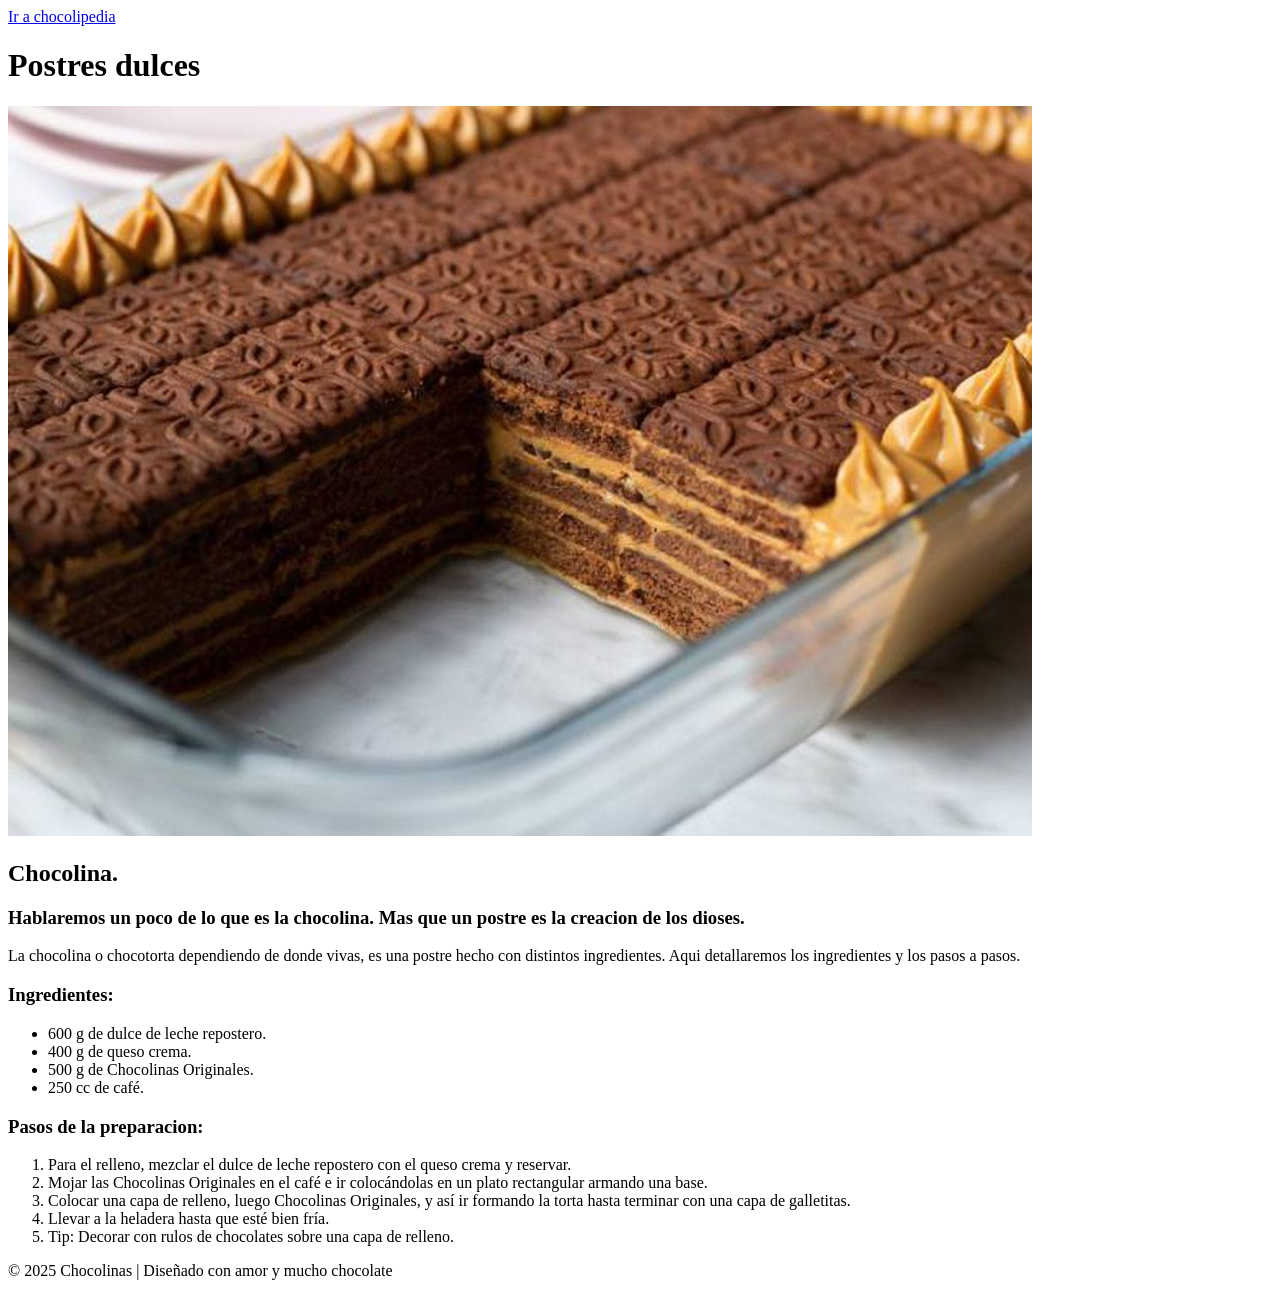
<file: index.html>
<!DOCTYPE html>
<html>
    <head>
        <!-- Aqui hablare sobre postres -->
        <title>Postres</title>
    </head>

    <body>

        <header>
            <nav>
                <a href="https://chocolipedia.com/chocotorta/">Ir a chocolipedia</a>
            </nav>
        </header>
        <main>
            <h1>Postres dulces</h1>
            <img src="img/Chocolina.jpg" alt="Chocolina">
            <section>
                <h2>Chocolina.</h2>
                <h3>Hablaremos un poco de lo que es la chocolina. Mas que un postre es la creacion de los dioses.</h3>
                <p>La chocolina o chocotorta dependiendo de donde vivas, es una postre hecho con distintos ingredientes. Aqui detallaremos los ingredientes y los pasos a pasos. </p>
                <article>
                    <h3>Ingredientes:</h3>
                    <ul>
                        <li>600 g de dulce de leche repostero.</li>
                        <li>400 g de queso crema.</li>
                        <li>500 g de Chocolinas Originales.</li>
                        <li>250 cc de café.</li>
                    </ul>
                </article>
                <article>
                    <h3>Pasos de la preparacion:</h3>
                    <ol>
                        <li>Para el relleno, mezclar el dulce de leche repostero con el queso crema y reservar.</li>
                        <li>Mojar las Chocolinas Originales en el café e ir colocándolas en un plato rectangular armando una base.</li>
                        <li>Colocar una capa de relleno, luego Chocolinas Originales, y así ir formando la torta hasta terminar con una capa de galletitas.</li>
                        <li>Llevar a la heladera hasta que esté bien fría.</li>
                        <li>Tip: Decorar con rulos de chocolates sobre una capa de relleno.</li>
                    </ol>
                </article>
            </section>
        </main>
        <footer>
            <p>© 2025 Chocolinas | Diseñado con amor y mucho chocolate</p>
        </footer>
    </body>
</html>
</file>
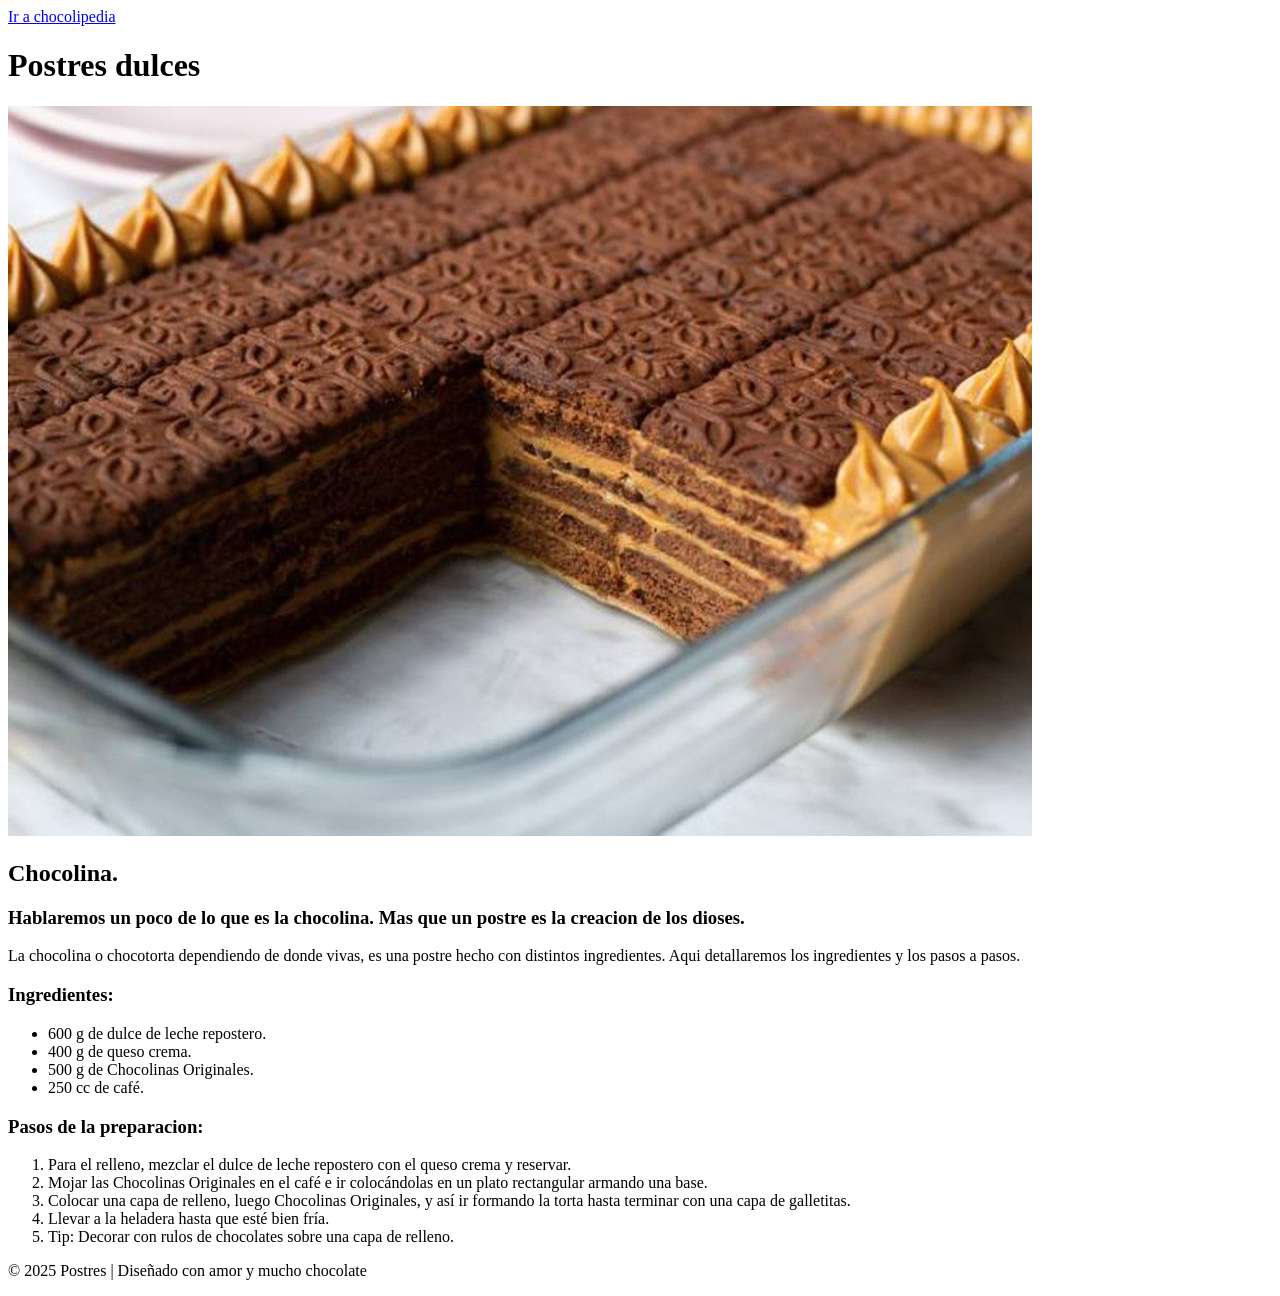
<file: html_tarea_01/index.html>
<!DOCTYPE html>
<html>
    <head>
        <!-- Aqui hablare sobre postres -->
        <title>Postres</title>
    </head>

    <body>

        <header>
            <nav>
                <a href="https://chocolipedia.com/chocotorta/">Ir a chocolipedia</a>
            </nav>
        </header>
        <main>
            <!-- Primes postre chocolina -->
            <h1>Postres dulces</h1>
            <img src="img/Chocolina.jpg" alt="Chocolina">
            <section>
                <h2>Chocolina.</h2>
                <h3>Hablaremos un poco de lo que es la chocolina. Mas que un postre es la creacion de los dioses.</h3>
                <p>La chocolina o chocotorta dependiendo de donde vivas, es una postre hecho con distintos ingredientes. Aqui detallaremos los ingredientes y los pasos a pasos. </p>
                <article>
                    <!-- Lo ingredientes necesarios -->
                    <h3>Ingredientes:</h3>
                    <ul>
                        <li>600 g de dulce de leche repostero.</li>
                        <li>400 g de queso crema.</li>
                        <li>500 g de Chocolinas Originales.</li>
                        <li>250 cc de café.</li>
                    </ul>
                </article>
                <article>
                    <!-- Los pasos -->
                    <h3>Pasos de la preparacion:</h3>
                    <ol>
                        <li>Para el relleno, mezclar el dulce de leche repostero con el queso crema y reservar.</li>
                        <li>Mojar las Chocolinas Originales en el café e ir colocándolas en un plato rectangular armando una base.</li>
                        <li>Colocar una capa de relleno, luego Chocolinas Originales, y así ir formando la torta hasta terminar con una capa de galletitas.</li>
                        <li>Llevar a la heladera hasta que esté bien fría.</li>
                        <li>Tip: Decorar con rulos de chocolates sobre una capa de relleno.</li>
                    </ol>
                </article>
            </section>
        </main>
        <footer>
            <!-- Footer -->
            <p>© 2025 Postres | Diseñado con amor y mucho chocolate</p>
        </footer>
    </body>
</html>
</file>
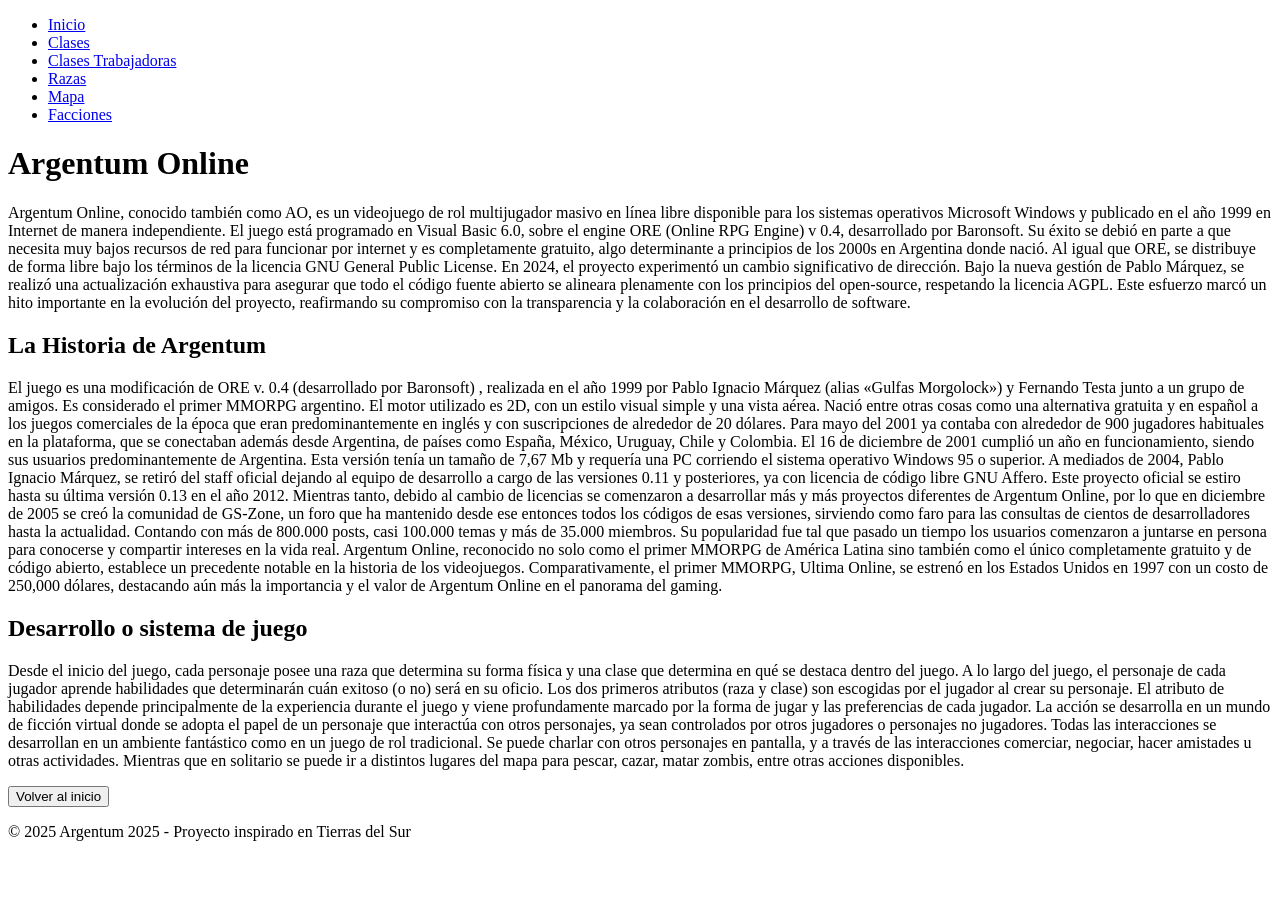
<file: html_tarea_01/pages/index.html>
<!DOCTYPE html>
<html lang="es">
<head>
  <meta charset="UTF-8">
  <meta name="viewport" content="width=device-width, initial-scale=1.0">
  <title>Argentum Online</title>
</head>
<body>

  <!-- Encabezado -->
  <header>
    <nav>
      <ul>
        <li><a href="index.html">Inicio</a></li>
        <li><a href="clases.html">Clases</a></li>
        <li><a href="clasesTrabajadoras.html">Clases Trabajadoras</a></li>
        <li><a href="razas.html">Razas</a></li>
        <li><a href="mapa.html">Mapa</a></li>
        <li><a href="facciones.html">Facciones</a></li>
      </ul>
    </nav>
  </header>

  <!-- Sección Historia -->
  <main>
    <h1>Argentum Online</h1>
    <section>
      <p>Argentum Online, conocido también como AO, es un videojuego de rol multijugador masivo en línea libre disponible para los sistemas operativos Microsoft Windows y publicado en el año 1999 en Internet de manera independiente. El juego está programado en Visual Basic 6.0, sobre el engine ORE (Online RPG Engine) v 0.4, desarrollado por Baronsoft. Su éxito se debió en parte a que necesita muy bajos recursos de red para funcionar por internet y es completamente gratuito, algo determinante a principios de los 2000s en Argentina donde nació. Al igual que ORE, se distribuye de forma libre bajo los términos de la licencia GNU General Public License.
      En 2024, el proyecto experimentó un cambio significativo de dirección. Bajo la nueva gestión de Pablo Márquez, se realizó una actualización exhaustiva para asegurar que todo el código fuente abierto se alineara plenamente con los principios del open-source, respetando la licencia AGPL. Este esfuerzo marcó un hito importante en la evolución del proyecto, reafirmando su compromiso con la transparencia y la colaboración en el desarrollo de software.</p>
    </section>
    <section>
      <h2>La Historia de Argentum</h2>
      <p>El juego es una modificación de ORE v. 0.4 (desarrollado por Baronsoft) , realizada en el año 1999 por Pablo Ignacio Márquez (alias «Gulfas Morgolock») y Fernando Testa junto a un grupo de amigos. Es considerado el primer MMORPG argentino. El motor utilizado es 2D, con un estilo visual simple y una vista aérea. Nació entre otras cosas como una alternativa gratuita y en español a los juegos comerciales de la época que eran predominantemente en inglés y con suscripciones de alrededor de 20 dólares. 
        Para mayo del 2001 ya contaba con alrededor de 900 jugadores habituales en la plataforma, que se conectaban además desde Argentina, de países como España, México, Uruguay, Chile y Colombia. 
        El 16 de diciembre de 2001 cumplió un año en funcionamiento, siendo sus usuarios predominantemente de Argentina. Esta versión tenía un tamaño de 7,67 Mb y requería una PC corriendo el sistema operativo Windows 95 o superior. 
        A mediados de 2004, Pablo Ignacio Márquez, se retiró del staff oficial dejando al equipo de desarrollo a cargo de las versiones 0.11 y posteriores, ya con licencia de código libre GNU Affero. Este proyecto oficial se estiro hasta su última versión 0.13 en el año 2012.
        Mientras tanto, debido al cambio de licencias se comenzaron a desarrollar más y más proyectos diferentes de Argentum Online, por lo que en diciembre de 2005 se creó la comunidad de GS-Zone, un foro que ha mantenido desde ese entonces todos los códigos de esas versiones, sirviendo como faro para las consultas de cientos de desarrolladores hasta la actualidad. Contando con más de 800.000 posts, casi 100.000 temas y más de 35.000 miembros.
        Su popularidad fue tal que pasado un tiempo los usuarios comenzaron a juntarse en persona para conocerse y compartir intereses en la vida real. 
        Argentum Online, reconocido no solo como el primer MMORPG de América Latina sino también como el único completamente gratuito y de código abierto, establece un precedente notable en la historia de los videojuegos. Comparativamente, el primer MMORPG, Ultima Online, se estrenó en los Estados Unidos en 1997 con un costo de 250,000 dólares, destacando aún más la importancia y el valor de Argentum Online en el panorama del gaming.</p>
    </section>

    <section>
      <h2>Desarrollo o sistema de juego</h2>
      <p>Desde el inicio del juego, cada personaje posee una raza que determina su forma física y una clase que determina en qué se destaca dentro del juego. A lo largo del juego, el personaje de cada jugador aprende habilidades que determinarán cuán exitoso (o no) será en su oficio. Los dos primeros atributos (raza y clase) son escogidas por el jugador al crear su personaje. El atributo de habilidades depende principalmente de la experiencia durante el juego y viene profundamente marcado por la forma de jugar y las preferencias de cada jugador.
      La acción se desarrolla en un mundo de ficción virtual donde se adopta el papel de un personaje que interactúa con otros personajes, ya sean controlados por otros jugadores o personajes no jugadores. Todas las interacciones se desarrollan en un ambiente fantástico como en un juego de rol tradicional. Se puede charlar con otros personajes en pantalla, y a través de las interacciones comerciar, negociar, hacer amistades u otras actividades. Mientras que en solitario se puede ir a distintos lugares del mapa para pescar, cazar, matar zombis, entre otras acciones disponibles.</p>
    </section>

    <a href="index.html">
      <button>Volver al inicio</button>
    </a>

  </main>
  <!-- Pie de página -->
  <footer>
    <p>&copy; 2025 Argentum 2025 - Proyecto inspirado en Tierras del Sur</p>
  </footer>

</body>
</html>
</file>
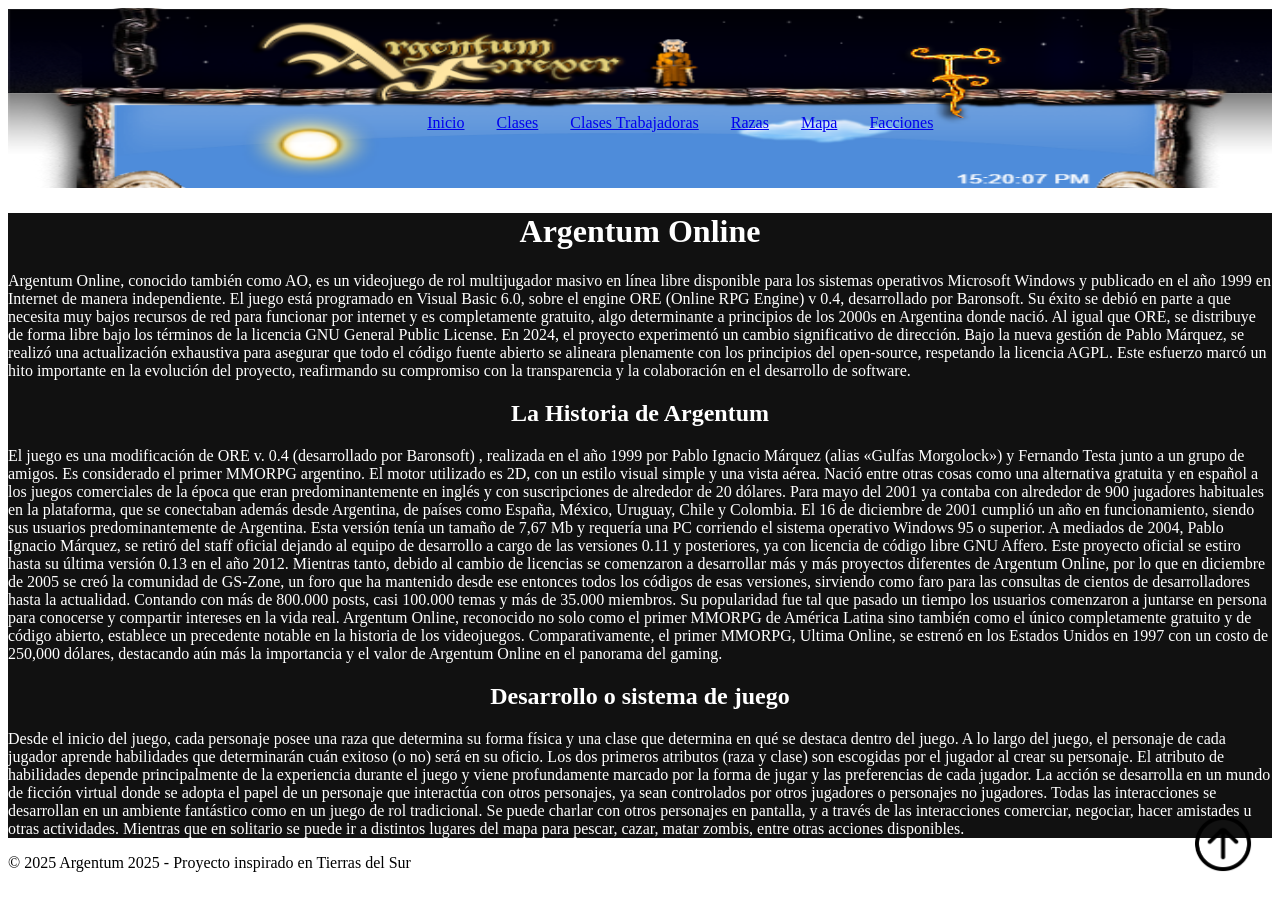
<file: html_tarea_01/src/pages/index.html>
<!DOCTYPE html>
<html lang="es">
<head>
  <meta charset="UTF-8">
  <meta name="viewport" content="width=device-width, initial-scale=1.0">
  <title>Argentum Online</title>
  <link rel="stylesheet" href="estilo.css">
</head>
<body>

  <!-- Encabezado -->
  <header>
    <nav>
      <img class="fondo" src="./assets/images/fondo.png" alt="fondo">

      <ul class="opciones">
        <li><a href="index.html">Inicio</a></li>
        <li><a href="clases.html">Clases</a></li>
        <li><a href="clasesTrabajadoras.html">Clases Trabajadoras</a></li>
        <li><a href="razas.html">Razas</a></li>
        <li><a href="mapa.html">Mapa</a></li>
        <li><a href="facciones.html">Facciones</a></li>
      </ul>
    </nav>
  </header>


  <!-- Sección Historia -->
  <main class="fondo1">
    <h1 class="central">Argentum Online</h1>
    <section>
      <p>Argentum Online, conocido también como AO, es un videojuego de rol multijugador masivo en línea libre disponible para los sistemas operativos Microsoft Windows y publicado en el año 1999 en Internet de manera independiente. El juego está programado en Visual Basic 6.0, sobre el engine ORE (Online RPG Engine) v 0.4, desarrollado por Baronsoft. Su éxito se debió en parte a que necesita muy bajos recursos de red para funcionar por internet y es completamente gratuito, algo determinante a principios de los 2000s en Argentina donde nació. Al igual que ORE, se distribuye de forma libre bajo los términos de la licencia GNU General Public License.
      En 2024, el proyecto experimentó un cambio significativo de dirección. Bajo la nueva gestión de Pablo Márquez, se realizó una actualización exhaustiva para asegurar que todo el código fuente abierto se alineara plenamente con los principios del open-source, respetando la licencia AGPL. Este esfuerzo marcó un hito importante en la evolución del proyecto, reafirmando su compromiso con la transparencia y la colaboración en el desarrollo de software.</p>
    </section>
    <section>
      <h2 class="central">La Historia de Argentum</h2>
      <p>El juego es una modificación de ORE v. 0.4 (desarrollado por Baronsoft) , realizada en el año 1999 por Pablo Ignacio Márquez (alias «Gulfas Morgolock») y Fernando Testa junto a un grupo de amigos. Es considerado el primer MMORPG argentino. El motor utilizado es 2D, con un estilo visual simple y una vista aérea. Nació entre otras cosas como una alternativa gratuita y en español a los juegos comerciales de la época que eran predominantemente en inglés y con suscripciones de alrededor de 20 dólares. 
        Para mayo del 2001 ya contaba con alrededor de 900 jugadores habituales en la plataforma, que se conectaban además desde Argentina, de países como España, México, Uruguay, Chile y Colombia. 
        El 16 de diciembre de 2001 cumplió un año en funcionamiento, siendo sus usuarios predominantemente de Argentina. Esta versión tenía un tamaño de 7,67 Mb y requería una PC corriendo el sistema operativo Windows 95 o superior. 
        A mediados de 2004, Pablo Ignacio Márquez, se retiró del staff oficial dejando al equipo de desarrollo a cargo de las versiones 0.11 y posteriores, ya con licencia de código libre GNU Affero. Este proyecto oficial se estiro hasta su última versión 0.13 en el año 2012.
        Mientras tanto, debido al cambio de licencias se comenzaron a desarrollar más y más proyectos diferentes de Argentum Online, por lo que en diciembre de 2005 se creó la comunidad de GS-Zone, un foro que ha mantenido desde ese entonces todos los códigos de esas versiones, sirviendo como faro para las consultas de cientos de desarrolladores hasta la actualidad. Contando con más de 800.000 posts, casi 100.000 temas y más de 35.000 miembros.
        Su popularidad fue tal que pasado un tiempo los usuarios comenzaron a juntarse en persona para conocerse y compartir intereses en la vida real. 
        Argentum Online, reconocido no solo como el primer MMORPG de América Latina sino también como el único completamente gratuito y de código abierto, establece un precedente notable en la historia de los videojuegos. Comparativamente, el primer MMORPG, Ultima Online, se estrenó en los Estados Unidos en 1997 con un costo de 250,000 dólares, destacando aún más la importancia y el valor de Argentum Online en el panorama del gaming.</p>
    </section>

    <section>
      <h2 class="central">Desarrollo o sistema de juego</h2>
      <p>Desde el inicio del juego, cada personaje posee una raza que determina su forma física y una clase que determina en qué se destaca dentro del juego. A lo largo del juego, el personaje de cada jugador aprende habilidades que determinarán cuán exitoso (o no) será en su oficio. Los dos primeros atributos (raza y clase) son escogidas por el jugador al crear su personaje. El atributo de habilidades depende principalmente de la experiencia durante el juego y viene profundamente marcado por la forma de jugar y las preferencias de cada jugador.
      La acción se desarrolla en un mundo de ficción virtual donde se adopta el papel de un personaje que interactúa con otros personajes, ya sean controlados por otros jugadores o personajes no jugadores. Todas las interacciones se desarrollan en un ambiente fantástico como en un juego de rol tradicional. Se puede charlar con otros personajes en pantalla, y a través de las interacciones comerciar, negociar, hacer amistades u otras actividades. Mientras que en solitario se puede ir a distintos lugares del mapa para pescar, cazar, matar zombis, entre otras acciones disponibles.</p>
    </section>

    <a href="index.html">
      <img class="botonSubir" src="./assets/images/botonSubir.png" alt="subir">
    </a>

  </main>
  <!-- Pie de página -->
  <footer>
    <p>&copy; 2025 Argentum 2025 - Proyecto inspirado en Tierras del Sur</p>
  </footer>

</body>
</html>
</file>
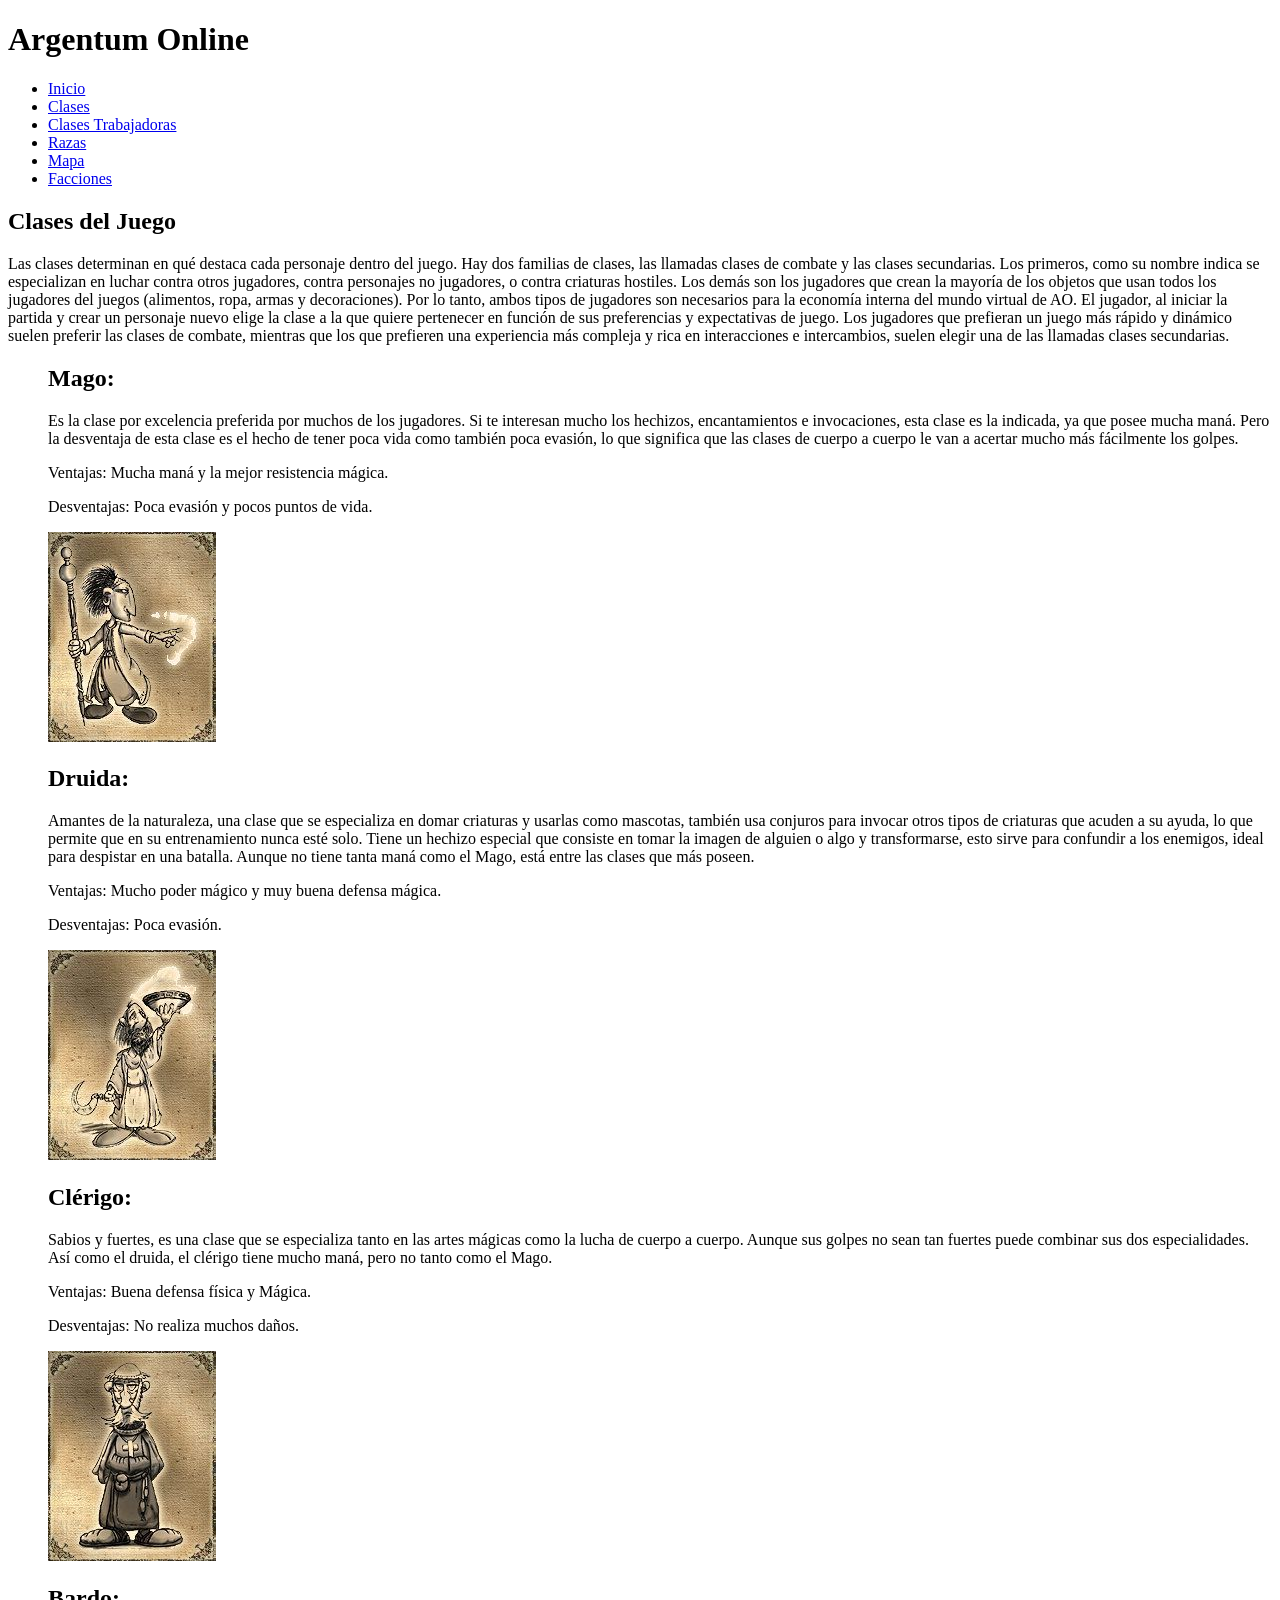
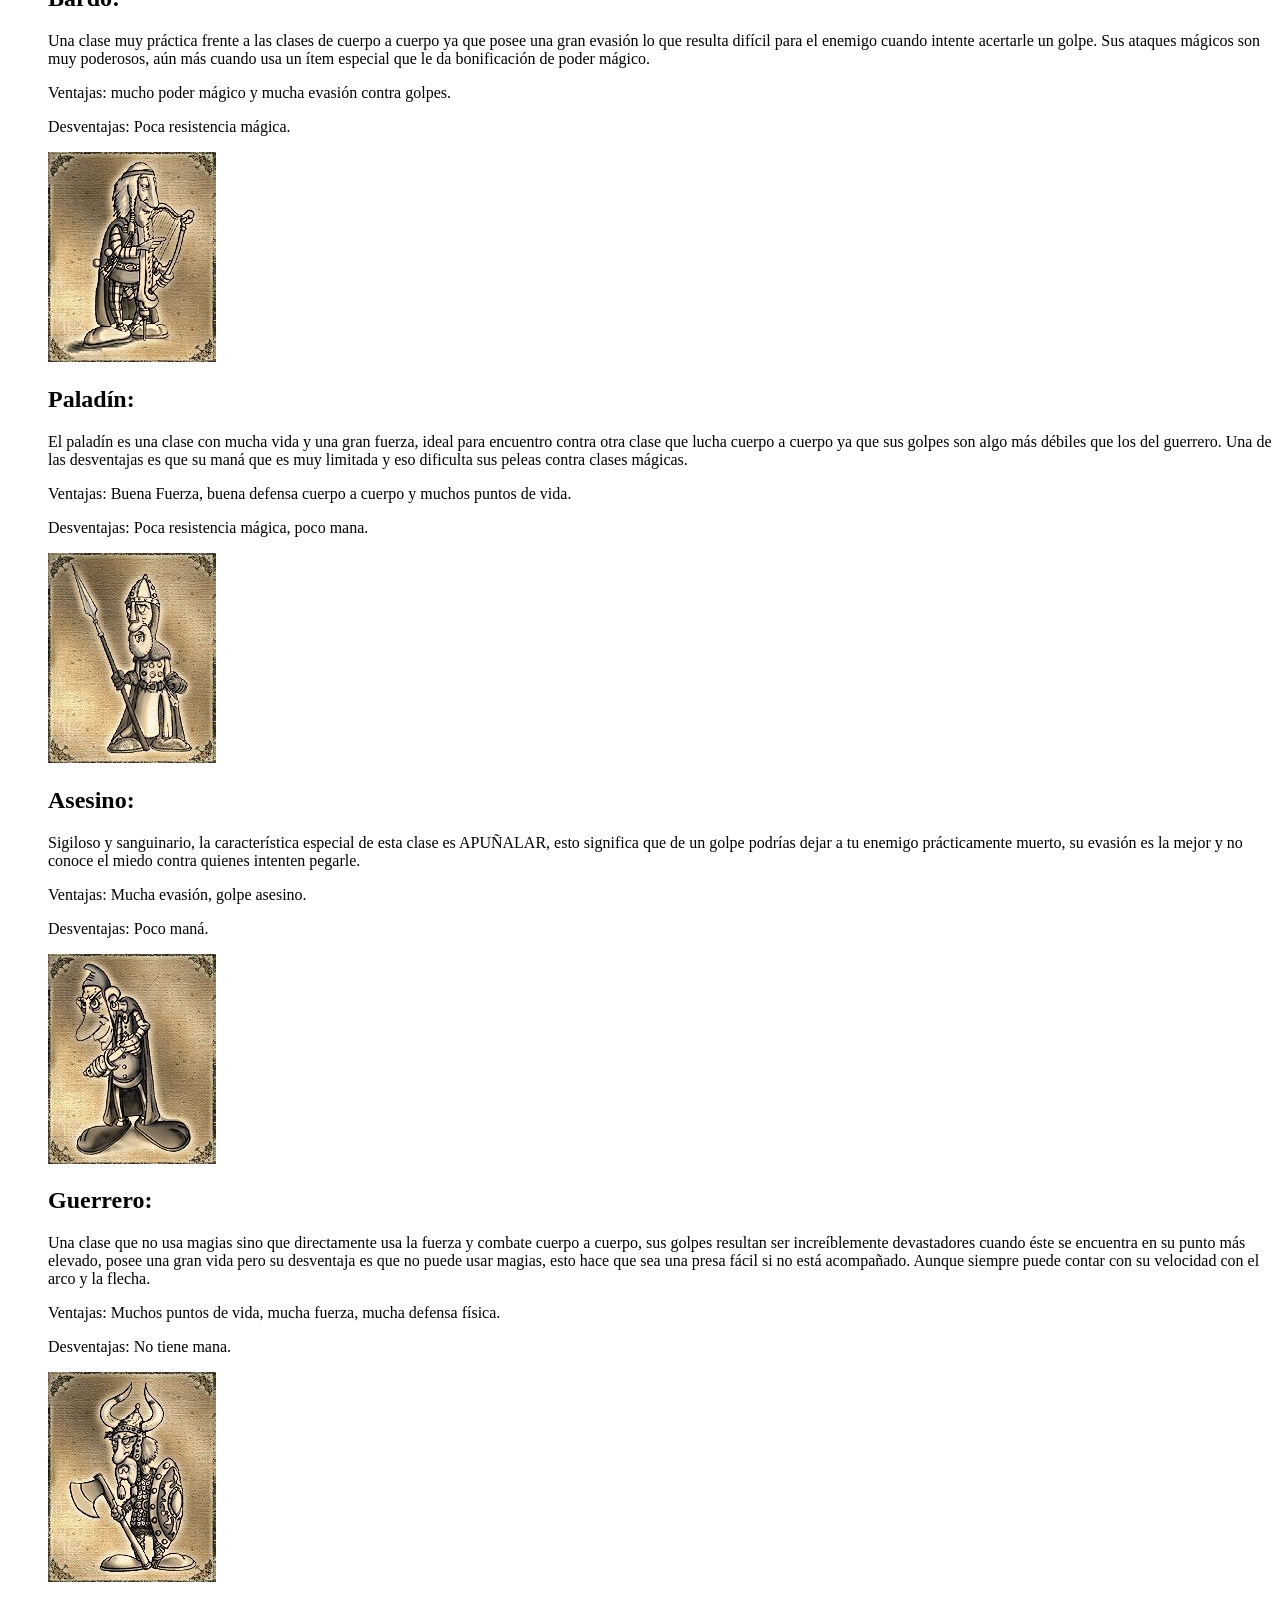
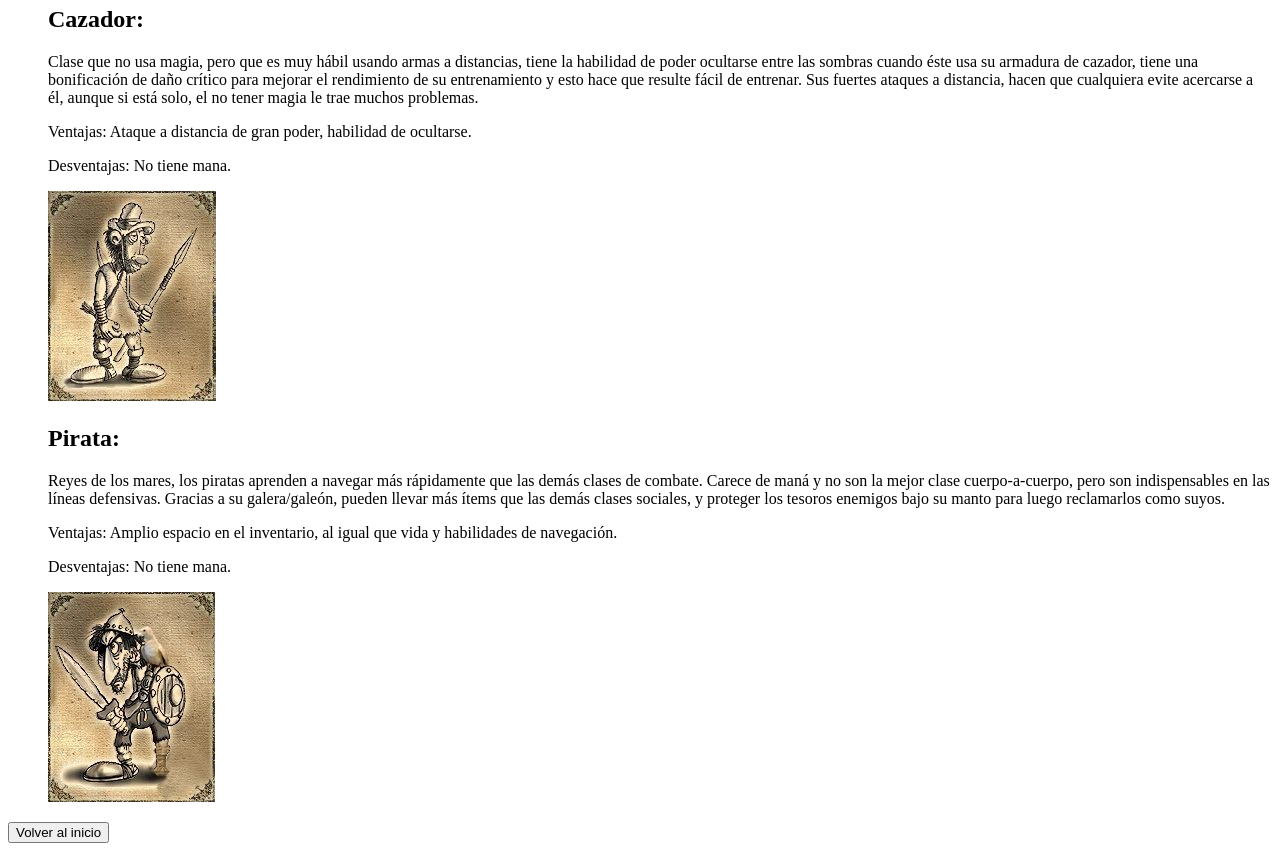
<file: html_tarea_01/pages/clases.html>
<!DOCTYPE html>
<html lang="es">
<head>
  <meta charset="UTF-8">
  <meta name="viewport" content="width=device-width, initial-scale=1.0">
  <title>Argentum Online</title>
</head>
<body>

  <!-- Encabezado -->
  <header>
    <h1>Argentum Online</h1>
    <nav>
      <ul>
        <li><a href="index.html">Inicio</a></li>
        <li><a href="clases.html">Clases</a></li>
        <li><a href="clasesTrabajadoras.html">Clases Trabajadoras</a></li>
        <li><a href="razas.html">Razas</a></li>
        <li><a href="mapa.html">Mapa</a></li>
        <li><a href="facciones.html">Facciones</a></li>
      </ul>
    </nav>
  </header>

  <main>
     <!-- Sección Clases -->
    <section>
      <h2>Clases del Juego</h2>
      <p>Las clases determinan en qué destaca cada personaje dentro del juego. Hay dos familias de clases, las llamadas clases de combate y las clases secundarias. Los primeros, como su nombre indica se especializan en luchar contra otros jugadores, contra personajes no jugadores, o contra criaturas hostiles. Los demás son los jugadores que crean la mayoría de los objetos que usan todos los jugadores del juegos (alimentos, ropa, armas y decoraciones). Por lo tanto, ambos tipos de jugadores son necesarios para la economía interna del mundo virtual de AO. El jugador, al iniciar la partida y crear un personaje nuevo elige la clase a la que quiere pertenecer en función de sus preferencias y expectativas de juego. Los jugadores que prefieran un juego más rápido y dinámico suelen preferir las clases de combate, mientras que los que prefieren una experiencia más compleja y rica en interacciones e intercambios, suelen elegir una de las llamadas clases secundarias.</p>
      <ul>
        <lo>
            <h2><strong>Mago:</strong></h2> 
            <p>Es la clase por excelencia preferida por muchos de los jugadores. Si te interesan mucho los hechizos, encantamientos e invocaciones, esta clase es la indicada, ya que posee mucha maná. Pero la desventaja de esta clase es el hecho de tener poca vida como también poca evasión, lo que significa que las clases de cuerpo a cuerpo le van a acertar mucho más fácilmente los golpes.</p>
            <p>Ventajas: Mucha maná y la mejor resistencia mágica.</p>
            <p>Desventajas: Poca evasión y pocos puntos de vida.</p>
            <img src="images/mago.png" alt="mago" loading="lazy">
        </lo>
        <lo>
            <h2><strong>Druida:</strong></h2> 
            <p>Amantes de la naturaleza, una clase que se especializa en domar criaturas y usarlas como mascotas, también usa conjuros para invocar otros tipos de criaturas que acuden a su ayuda, lo que permite que en su entrenamiento nunca esté solo. Tiene un hechizo especial que consiste en tomar la imagen de alguien o algo y transformarse, esto sirve para confundir a los enemigos, ideal para despistar en una batalla. Aunque no tiene tanta maná como el Mago, está entre las clases que más poseen.</p>
            <p>Ventajas: Mucho poder mágico y muy buena defensa mágica.</p>
            <p>Desventajas: Poca evasión.</p>
            <img src="images/druida.png" alt="druida" loading="lazy">
        </lo>
        <lo>
            <h2><strong>Clérigo:</strong></h2> 
            <p>Sabios y fuertes, es una clase que se especializa tanto en las artes mágicas como la lucha de cuerpo a cuerpo. Aunque sus golpes no sean tan fuertes puede combinar sus dos especialidades. Así como el druida, el clérigo tiene mucho maná, pero no tanto como el Mago.</p>
            <p>Ventajas: Buena defensa física y Mágica.</p>
            <p>Desventajas: No realiza muchos daños.</p>
            <img src="images/clerigo.png" alt="clerigo" loading="lazy">
        </lo>
        <lo>
            <h2><strong>Bardo:</strong></h2>
            <p>Una clase muy práctica frente a las clases de cuerpo a cuerpo ya que posee una gran evasión lo que resulta difícil para el enemigo cuando intente acertarle un golpe. Sus ataques mágicos son muy poderosos, aún más cuando usa un ítem especial que le da bonificación de poder mágico.</p>
            <p>Ventajas: mucho poder mágico y mucha evasión contra golpes.</p>
            <p>Desventajas: Poca resistencia mágica.</p>
            <img src="images/bardo.png" alt="bardo" loading="lazy">
        </lo>
        <lo>
            <h2><strong>Paladín:</strong></h2>
            <p>El paladín es una clase con mucha vida y una gran fuerza, ideal para encuentro contra otra clase que lucha cuerpo a cuerpo ya que sus golpes son algo más débiles que los del guerrero. Una de las desventajas es que su maná que es muy limitada y eso dificulta sus peleas contra clases mágicas.</p>
            <p>Ventajas: Buena Fuerza, buena defensa cuerpo a cuerpo y muchos puntos de vida.</p>
            <p>Desventajas: Poca resistencia mágica, poco mana.</p>
            <img src="images/paladin.png" alt="paladin" loading="lazy">
        </lo>
        <lo>
            <h2><strong>Asesino:</strong></h2>
            <p>Sigiloso y sanguinario, la característica especial de esta clase es APUÑALAR, esto significa que de un golpe podrías dejar a tu enemigo prácticamente muerto, su evasión es la mejor y no conoce el miedo contra quienes intenten pegarle.</p>
            <p>Ventajas: Mucha evasión, golpe asesino.</p>
            <p>Desventajas: Poco maná.</p>
            <img src="images/asesino.png" alt="asesino" loading="lazy">
        </lo>
        <lo>
            <h2><strong>Guerrero:</strong></h2>
            <p>Una clase que no usa magias sino que directamente usa la fuerza y combate cuerpo a cuerpo, sus golpes resultan ser increíblemente devastadores cuando éste se encuentra en su punto más elevado, posee una gran vida pero su desventaja es que no puede usar magias, esto hace que sea una presa fácil si no está acompañado. Aunque siempre puede contar con su velocidad con el arco y la flecha.</p>
            <p>Ventajas: Muchos puntos de vida, mucha fuerza, mucha defensa física.</p>
            <p>Desventajas: No tiene mana.</p>
            <img src="images/guerrero.png" alt="guerrero" loading="lazy">
        </lo>
        <lo>
            <h2><strong>Cazador:</strong></h2>
            <p>Clase que no usa magia, pero que es muy hábil usando armas a distancias, tiene la habilidad de poder ocultarse entre las sombras cuando éste usa su armadura de cazador, tiene una bonificación de daño crítico para mejorar el rendimiento de su entrenamiento y esto hace que resulte fácil de entrenar. Sus fuertes ataques a distancia, hacen que cualquiera evite acercarse a él, aunque si está solo, el no tener magia le trae muchos problemas.</p>
            <p>Ventajas: Ataque a distancia de gran poder, habilidad de ocultarse.</p>
            <p>Desventajas: No tiene mana.</p>
            <img src="images/cazador.png" alt="cazador" loading="lazy">
        </lo>
         <lo>
            <h2><strong>Pirata:</strong></h2>
            <p>Reyes de los mares, los piratas aprenden a navegar más rápidamente que las demás clases de combate. Carece de maná y no son la mejor clase cuerpo-a-cuerpo, pero son indispensables en las líneas defensivas. Gracias a su galera/galeón, pueden llevar más ítems que las demás clases sociales, y proteger los tesoros enemigos bajo su manto para luego reclamarlos como suyos.</p>
            <p>Ventajas: Amplio espacio en el inventario, al igual que vida y habilidades de navegación.</p>
            <p>Desventajas: No tiene mana.</p>
            <img src="images/pirata.png" alt="pirata" loading="lazy">
        </lo>

      </ul>
    </section>

    <a href="clases.html">
      <button>Volver al inicio</button>
    </a>
  </main>
</file>
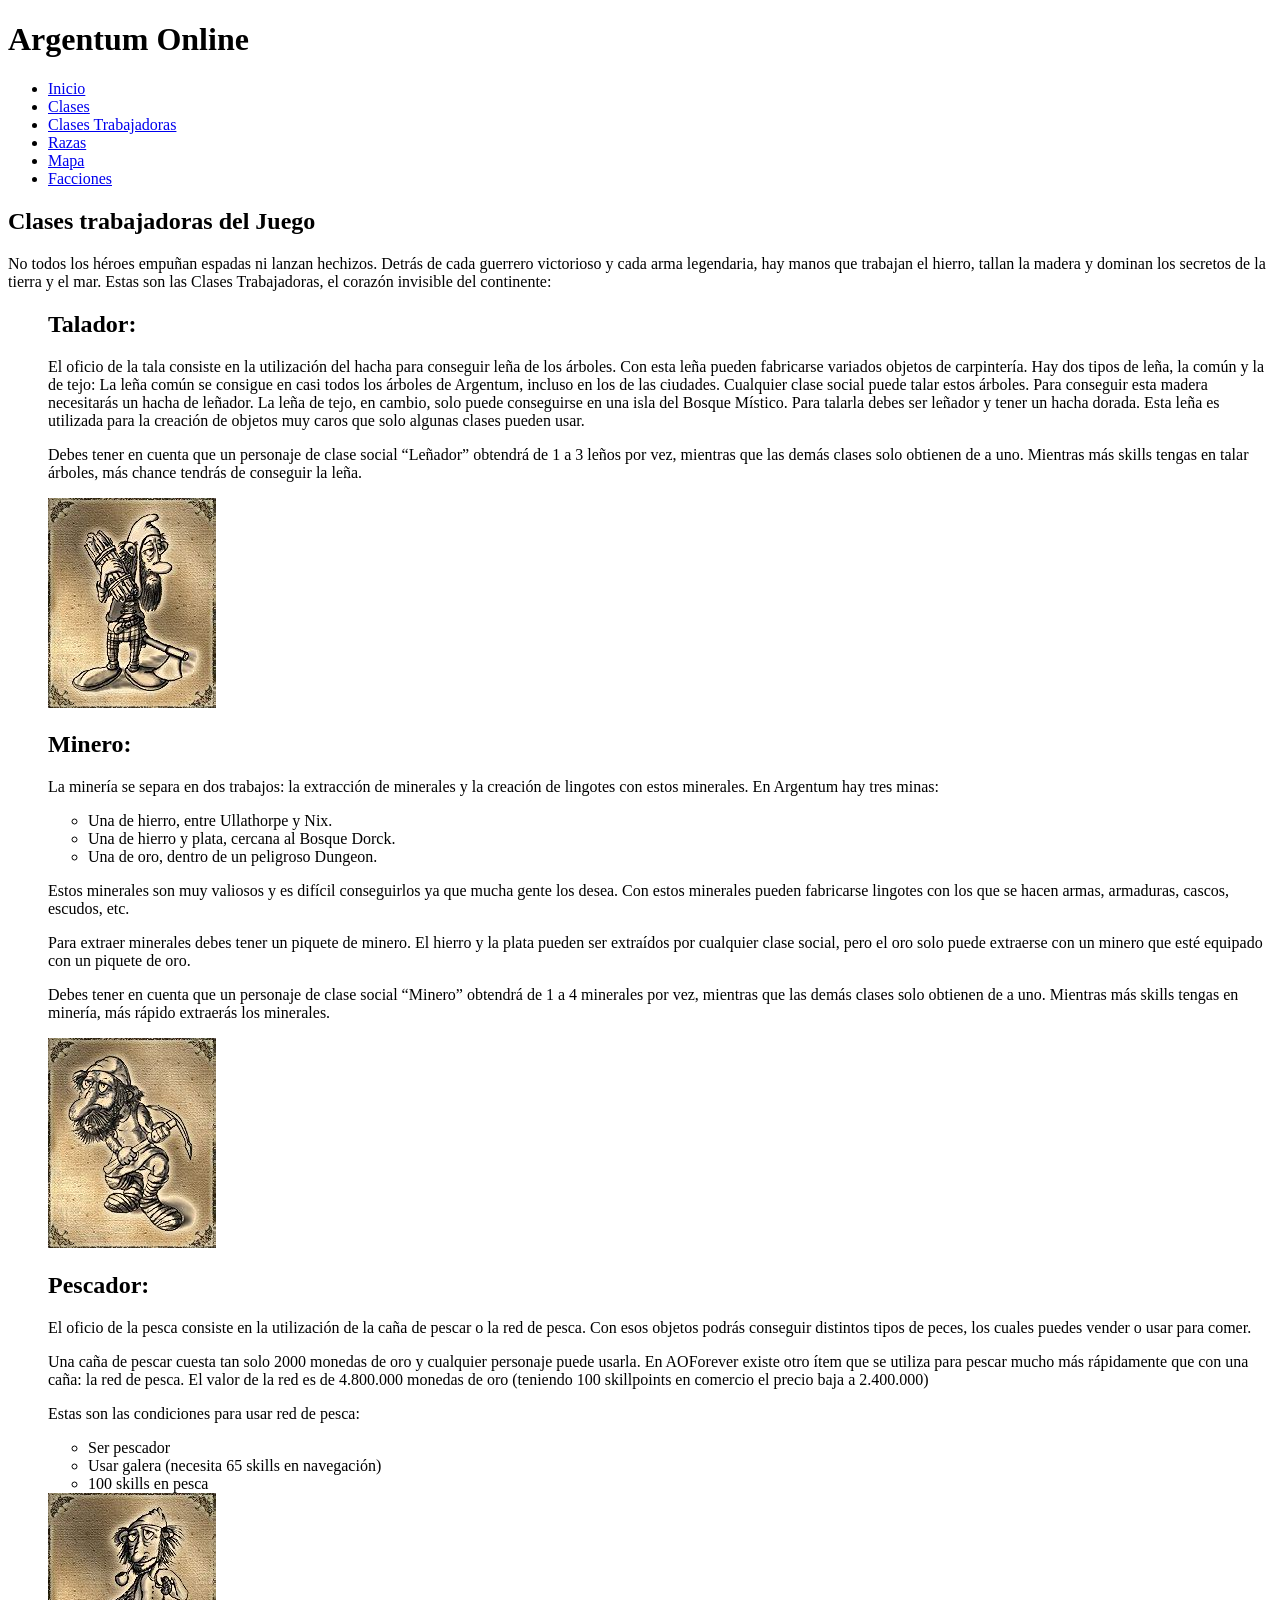
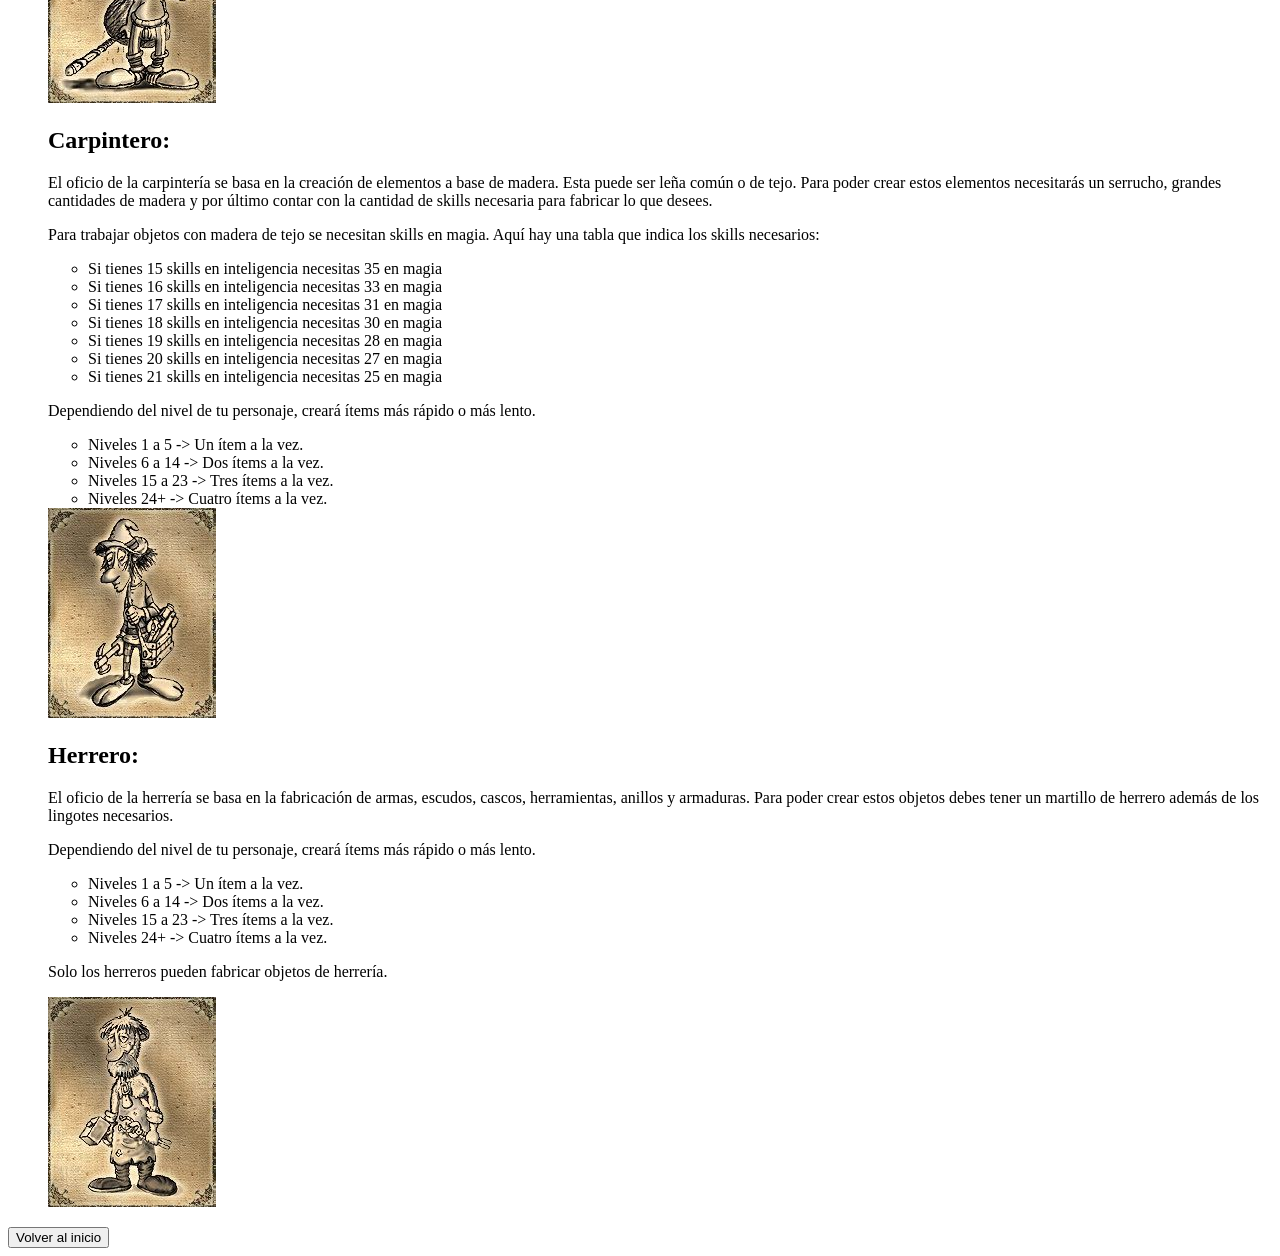
<file: html_tarea_01/pages/clasesTrabajadoras.html>
<!DOCTYPE html>
<html lang="es">
<head>
  <meta charset="UTF-8">
  <meta name="viewport" content="width=device-width, initial-scale=1.0">
  <title>Argentum Online</title>
</head>
<body>

  <!-- Encabezado -->
  <header>
    <h1>Argentum Online</h1>
    <nav>
      <ul>
        <li><a href="index.html">Inicio</a></li>
        <li><a href="clases.html">Clases</a></li>
        <li><a href="clasesTrabajadoras.html">Clases Trabajadoras</a></li>
        <li><a href="razas.html">Razas</a></li>
        <li><a href="mapa.html">Mapa</a></li>
        <li><a href="facciones.html">Facciones</a></li>
      </ul>
    </nav>
  </header>

  <main>
     <!-- Sección Clases Trabajadoras-->
    <section>
      <h2>Clases trabajadoras del Juego</h2>
      <p>No todos los héroes empuñan espadas ni lanzan hechizos.
        Detrás de cada guerrero victorioso y cada arma legendaria, hay manos que trabajan el hierro, tallan la madera y dominan los secretos de la tierra y el mar.
        Estas son las Clases Trabajadoras, el corazón invisible del continente:</p>
      <ul>
        <lo>
            <h2><strong>Talador:</strong></h2> 
            <p>El oficio de la tala consiste en la utilización del hacha para conseguir leña de los árboles. Con esta leña pueden fabricarse variados objetos de carpintería.
            Hay dos tipos de leña, la común y la de tejo:
            La leña común se consigue en casi todos los árboles de Argentum, incluso en los de las ciudades. Cualquier clase social puede talar estos árboles. Para conseguir esta madera necesitarás un hacha de leñador.
            La leña de tejo, en cambio, solo puede conseguirse en una isla del Bosque Místico. Para talarla debes ser leñador y tener un hacha dorada. Esta leña es utilizada para la creación de objetos muy caros que solo algunas clases pueden usar.</p>
            <p>Debes tener en cuenta que un personaje de clase social “Leñador” obtendrá de 1 a 3 leños por vez, mientras que las demás clases solo obtienen de a uno. Mientras más skills tengas en talar árboles, más chance tendrás de conseguir la leña.</p>
            <img src="images/talador.png" alt="talador" loading="lazy">
        </lo>
        <lo>
            <h2><strong>Minero:</strong></h2> 
            <p>La minería se separa en dos trabajos: la extracción de minerales y la creación de lingotes con estos minerales. En Argentum hay tres minas:</p>
            <ul>
                <li>Una de hierro, entre Ullathorpe y Nix.</li>
                <li>Una de hierro y plata, cercana al Bosque Dorck.</li>
                <li>Una de oro, dentro de un peligroso Dungeon.</li>
            </ul>
            <p>Estos minerales son muy valiosos y es difícil conseguirlos ya que mucha gente los desea. Con estos minerales pueden fabricarse lingotes con los que se hacen armas, armaduras, cascos, escudos, etc.</p>
            <p>Para extraer minerales debes tener un piquete de minero. El hierro y la plata pueden ser extraídos por cualquier clase social, pero el oro solo puede extraerse con un minero que esté equipado con un piquete de oro.</p>
            <p>Debes tener en cuenta que un personaje de clase social “Minero” obtendrá de 1 a 4 minerales por vez, mientras que las demás clases solo obtienen de a uno. Mientras más skills tengas en minería, más rápido extraerás los minerales.</p>
            <img src="images/minero.png" alt="minero" loading="lazy">
        </lo>
        <lo>
            <h2><strong>Pescador:</strong></h2> 
            <p>El oficio de la pesca consiste en la utilización de la caña de pescar o la red de pesca. Con esos objetos podrás conseguir distintos tipos de peces, los cuales puedes vender o usar para comer.</p>
            <p>Una caña de pescar cuesta tan solo 2000 monedas de oro y cualquier personaje puede usarla. En AOForever existe otro ítem que se utiliza para pescar mucho más rápidamente que con una caña: la red de pesca.
            El valor de la red es de 4.800.000 monedas de oro (teniendo 100 skillpoints en comercio el precio baja a 2.400.000)</p>
            <p>Estas son las condiciones para usar red de pesca:</p>
            <ul>
                <li>Ser pescador</li>
                <li>Usar galera (necesita 65 skills en navegación)</li>
                <li>100 skills en pesca</li>
            </ul>
            <img src="images/pescador.png" alt="pescador" loading="lazy">
        </lo>
        <lo>
            <h2><strong>Carpintero:</strong></h2>
            <p>El oficio de la carpintería se basa en la creación de elementos a base de madera. Esta puede ser leña común o de tejo. Para poder crear estos elementos necesitarás un serrucho, grandes cantidades de madera y por último contar con la cantidad de skills necesaria para fabricar lo que desees.</p>
            <p>Para trabajar objetos con madera de tejo se necesitan skills en magia. Aquí hay una tabla que indica los skills necesarios:</p>
            <ul>
                <li>Si tienes 15 skills en inteligencia necesitas 35 en magia</li>
                <li>Si tienes 16 skills en inteligencia necesitas 33 en magia</li>
                <li>Si tienes 17 skills en inteligencia necesitas 31 en magia</li>
                <li>Si tienes 18 skills en inteligencia necesitas 30 en magia</li>
                <li>Si tienes 19 skills en inteligencia necesitas 28 en magia</li>
                <li>Si tienes 20 skills en inteligencia necesitas 27 en magia</li>
                <li>Si tienes 21 skills en inteligencia necesitas 25 en magia</li>
            </ul>
            <p>Dependiendo del nivel de tu personaje, creará ítems más rápido o más lento.</p>
            <ul>
                <li>Niveles 1 a 5 -> Un ítem a la vez.</li>
                <li>Niveles 6 a 14 -> Dos ítems a la vez.</li>
                <li>Niveles 15 a 23 -> Tres ítems a la vez.</li>
                <li>Niveles 24+ -> Cuatro ítems a la vez.</li>
            </ul>
            <img src="images/carpintero.png" alt="carpintero" loading="lazy">
        </lo>
        <lo>
            <h2><strong>Herrero:</strong></h2>
            <p>El oficio de la herrería se basa en la fabricación de armas, escudos, cascos, herramientas, anillos y armaduras. Para poder crear estos objetos debes tener un martillo de herrero además de los lingotes necesarios.</p>
            <p>Dependiendo del nivel de tu personaje, creará ítems más rápido o más lento.</p>
            <ul>
                <li>Niveles 1 a 5 -> Un ítem a la vez.</li>
                <li>Niveles 6 a 14 -> Dos ítems a la vez.</li>
                <li>Niveles 15 a 23 -> Tres ítems a la vez.</li>
                <li>Niveles 24+ -> Cuatro ítems a la vez.</li>
            </ul>
            <p>Solo los herreros pueden fabricar objetos de herrería.</p>
            <img src="images/herrero.png" alt="herrero" loading="lazy">
        </lo>
    </section>
        <a href="clasesTrabajadoras.html">
            <button>Volver al inicio</button>
        </a>

    </main>
</file>
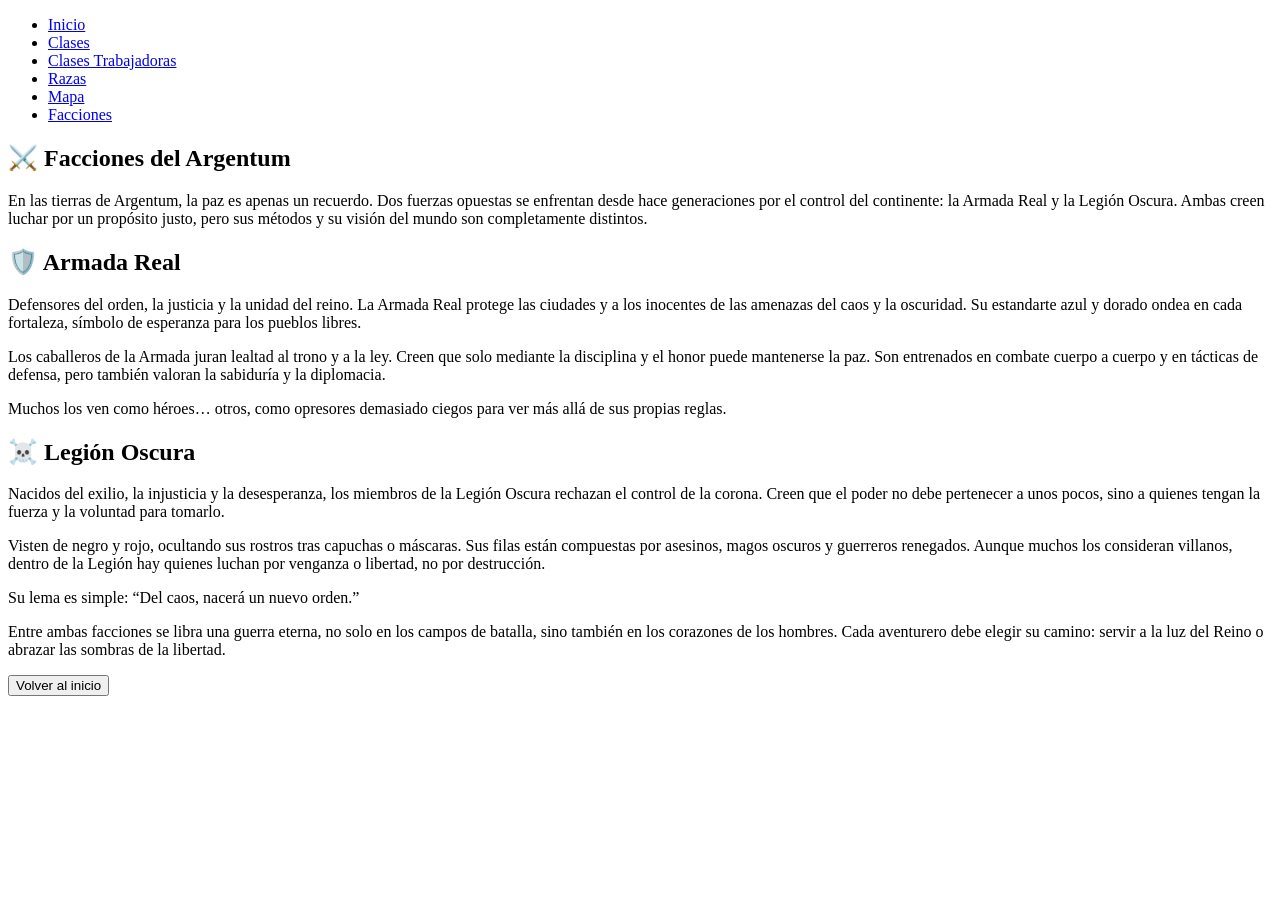
<file: html_tarea_01/pages/facciones.html>
<!DOCTYPE html>
<html lang="es">
<head>
  <meta charset="UTF-8">
  <meta name="viewport" content="width=device-width, initial-scale=1.0">
  <title>Argentum Online</title>
</head>
<body>

  <!-- Encabezado -->
  <header>
    <nav>
      <ul>
        <li><a href="index.html">Inicio</a></li>
        <li><a href="clases.html">Clases</a></li>
        <li><a href="clasesTrabajadoras.html">Clases Trabajadoras</a></li>
        <li><a href="razas.html">Razas</a></li>
        <li><a href="mapa.html">Mapa</a></li>
        <li><a href="facciones.html">Facciones</a></li>
      </ul>
    </nav>
  </header>

    <!-- Facciones del juego -->
  <main>
    <section>
        <h2>⚔️ Facciones del Argentum</h2>
        <p>En las tierras de Argentum, la paz es apenas un recuerdo. Dos fuerzas opuestas se enfrentan desde hace generaciones por el control del continente: la Armada Real y la Legión Oscura.
        Ambas creen luchar por un propósito justo, pero sus métodos y su visión del mundo son completamente distintos.</p>
    </section>
    <section>
        <h2>🛡️ Armada Real</h2>
        <p>Defensores del orden, la justicia y la unidad del reino.
        La Armada Real protege las ciudades y a los inocentes de las amenazas del caos y la oscuridad.
        Su estandarte azul y dorado ondea en cada fortaleza, símbolo de esperanza para los pueblos libres.</p>
        <p>Los caballeros de la Armada juran lealtad al trono y a la ley. Creen que solo mediante la disciplina y el honor puede mantenerse la paz.
        Son entrenados en combate cuerpo a cuerpo y en tácticas de defensa, pero también valoran la sabiduría y la diplomacia.</p>
        <p>Muchos los ven como héroes… otros, como opresores demasiado ciegos para ver más allá de sus propias reglas.</p>
    </section>
    <section>
        <h2>☠️ Legión Oscura</h2>
        <p>Nacidos del exilio, la injusticia y la desesperanza, los miembros de la Legión Oscura rechazan el control de la corona.
        Creen que el poder no debe pertenecer a unos pocos, sino a quienes tengan la fuerza y la voluntad para tomarlo.</p>
        <p>Visten de negro y rojo, ocultando sus rostros tras capuchas o máscaras.
        Sus filas están compuestas por asesinos, magos oscuros y guerreros renegados.
        Aunque muchos los consideran villanos, dentro de la Legión hay quienes luchan por venganza o libertad, no por destrucción.</p>
        <p>Su lema es simple: “Del caos, nacerá un nuevo orden.”</p>
    </section>
    <section>
        <p>Entre ambas facciones se libra una guerra eterna, no solo en los campos de batalla, sino también en los corazones de los hombres.
        Cada aventurero debe elegir su camino: servir a la luz del Reino o abrazar las sombras de la libertad.</p>
    </section>

    <a href="facciones.html">
      <button>Volver al inicio</button>
    </a>

  </main>
</file>
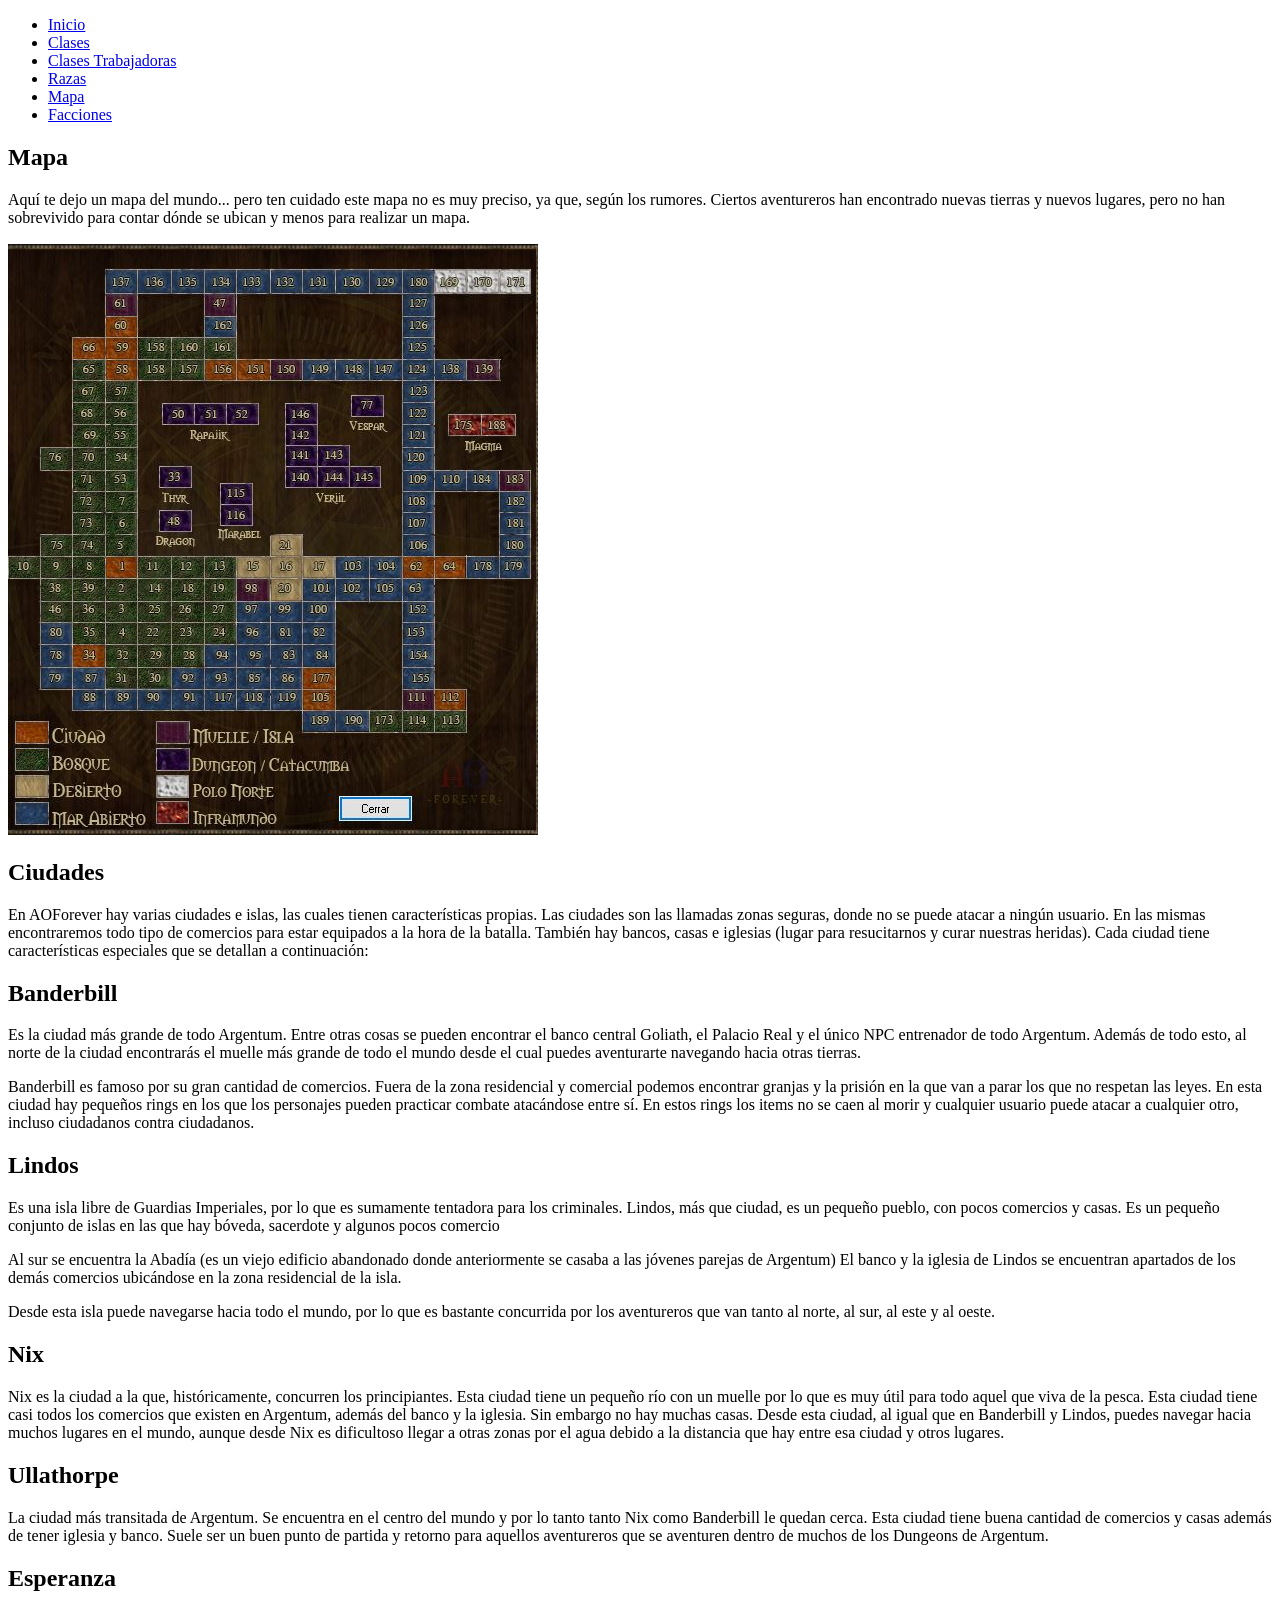
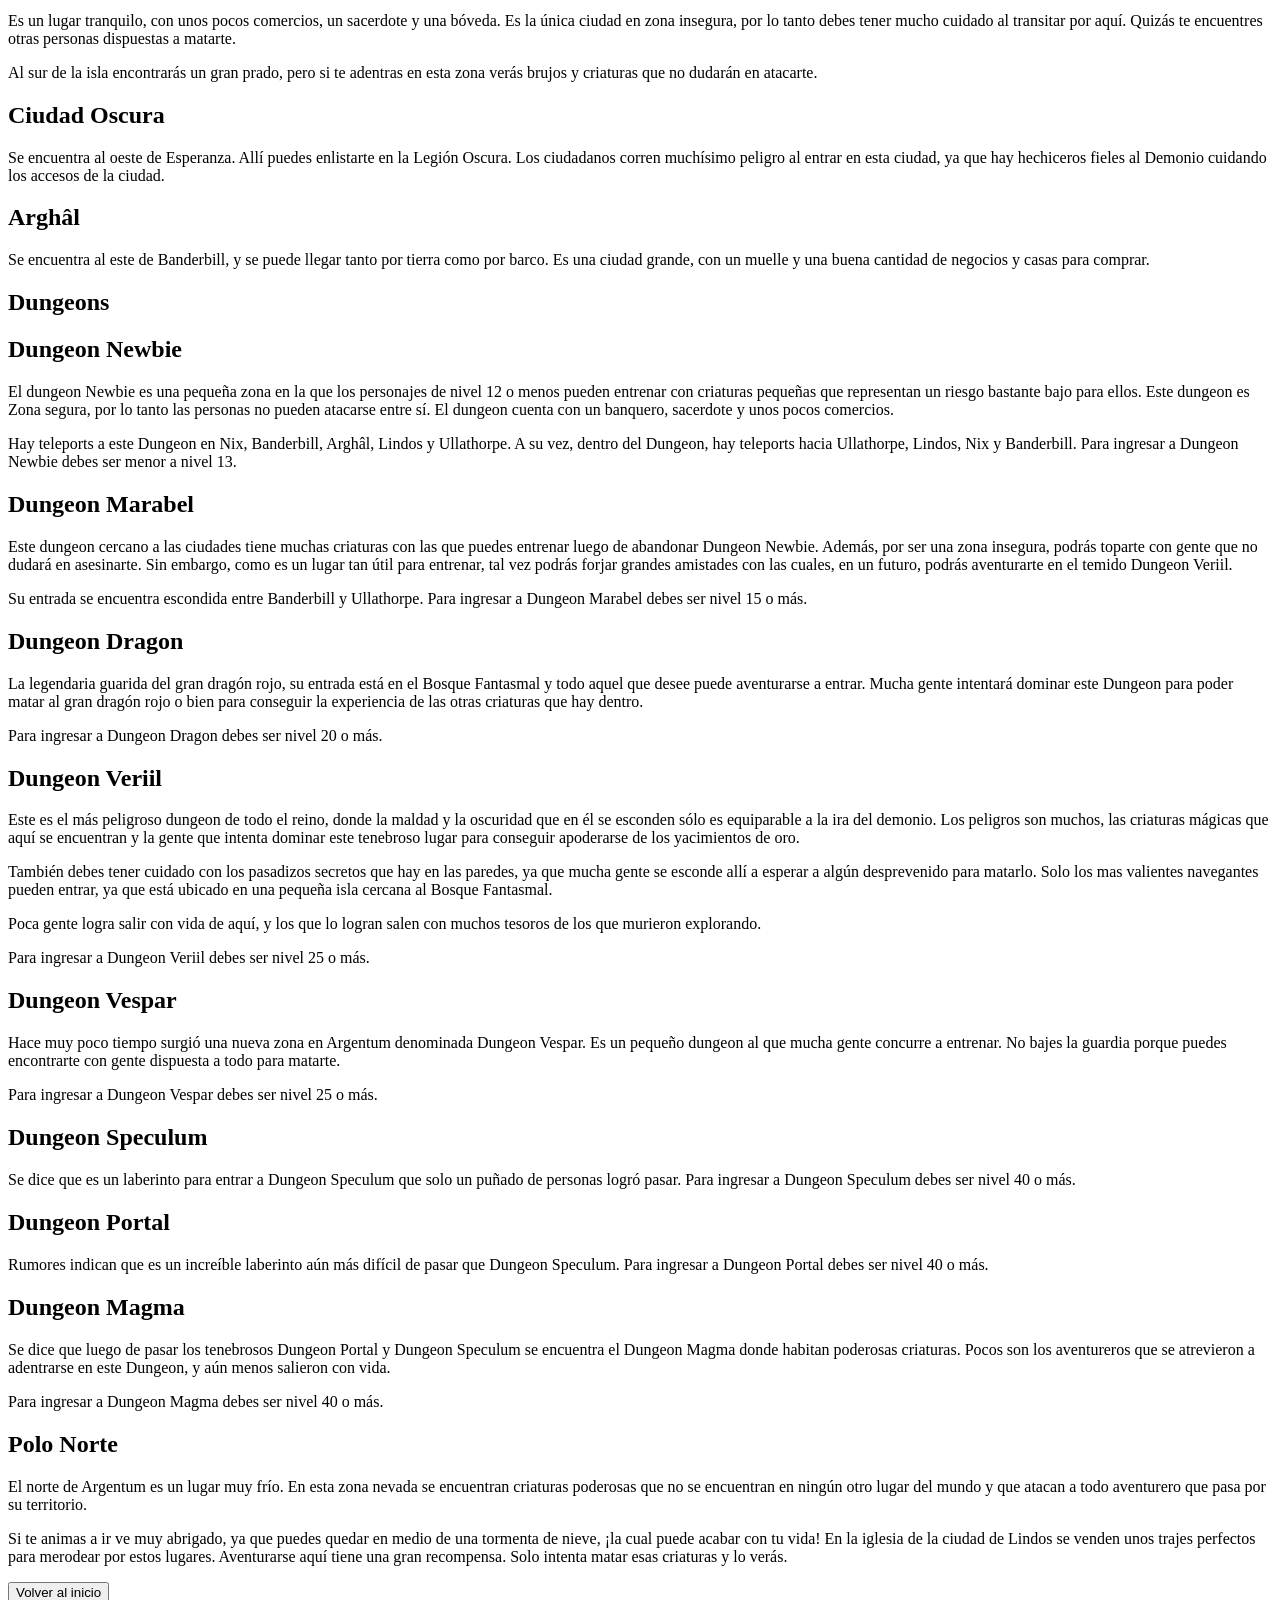
<file: html_tarea_01/pages/mapa.html>
<!DOCTYPE html>
<html lang="es">
<head>
  <meta charset="UTF-8">
  <meta name="viewport" content="width=device-width, initial-scale=1.0">
  <title>Argentum Online</title>
</head>
<body>

  <!-- Encabezado -->
  <header>
    <nav>
      <ul>
        <li><a href="index.html">Inicio</a></li>
        <li><a href="clases.html">Clases</a></li>
        <li><a href="clasesTrabajadoras.html">Clases Trabajadoras</a></li>
        <li><a href="razas.html">Razas</a></li>
        <li><a href="mapa.html">Mapa</a></li>
        <li><a href="facciones.html">Facciones</a></li>
      </ul>
    </nav>
  </header>

  <main>
    <!-- Sección Mapa -->
     <h2>Mapa</h2>
     <p>Aquí te dejo un mapa del mundo... pero ten cuidado este mapa no es muy preciso, ya que, según los rumores. Ciertos aventureros han encontrado nuevas tierras y nuevos lugares, pero no han sobrevivido para contar dónde se ubican y menos para realizar un mapa.</p>
    <img src="images/mapa.jpg" alt="mapa" loading="lazy">
     <section>
        <h2>Ciudades</h2>
        <p>En AOForever hay varias ciudades e islas, las cuales tienen características propias. Las ciudades son las llamadas zonas seguras, donde no se puede atacar a ningún usuario. En las mismas encontraremos todo tipo de comercios para estar equipados a la hora de la batalla. También hay bancos, casas e iglesias (lugar para resucitarnos y curar nuestras heridas). Cada ciudad tiene características especiales que se detallan a continuación:</p>
     </section>
     <section>
        <h2>Banderbill</h2>
        <p>Es la ciudad más grande de todo Argentum. Entre otras cosas se pueden encontrar el banco central Goliath, el Palacio Real y el único NPC entrenador de todo Argentum. Además de todo esto, al norte de la ciudad encontrarás el muelle más grande de todo el mundo desde el cual puedes aventurarte navegando hacia otras tierras.</p>
        <p>Banderbill es famoso por su gran cantidad de comercios. Fuera de la zona residencial y comercial podemos encontrar granjas y la prisión en la que van a parar los que no respetan las leyes. En esta ciudad hay pequeños rings en los que los personajes pueden practicar combate atacándose entre sí. En estos rings los items no se caen al morir y cualquier usuario puede atacar a cualquier otro, incluso ciudadanos contra ciudadanos.</p>
     </section>
     <section>
        <h2>Lindos</h2>
        <p>Es una isla libre de Guardias Imperiales, por lo que es sumamente tentadora para los criminales. Lindos, más que ciudad, es un pequeño pueblo, con pocos comercios y casas. Es un pequeño conjunto de islas en las que hay bóveda, sacerdote y algunos pocos comercio</p>
        <p>Al sur se encuentra la Abadía (es un viejo edificio abandonado donde anteriormente se casaba a las jóvenes parejas de Argentum) El banco y la iglesia de Lindos se encuentran apartados de los demás comercios ubicándose en la zona residencial de la isla.</p>
        <p>Desde esta isla puede navegarse hacia todo el mundo, por lo que es bastante concurrida por los aventureros que van tanto al norte, al sur, al este y al oeste.</p>
     </section>
     <section>
        <h2>Nix</h2>
        <p>Nix es la ciudad a la que, históricamente, concurren los principiantes. Esta ciudad tiene un pequeño río con un muelle por lo que es muy útil para todo aquel que viva de la pesca. Esta ciudad tiene casi todos los comercios que existen en Argentum, además del banco y la iglesia. Sin embargo no hay muchas casas. Desde esta ciudad, al igual que en Banderbill y Lindos, puedes navegar hacia muchos lugares en el mundo, aunque desde Nix es dificultoso llegar a otras zonas por el agua debido a la distancia que hay entre esa ciudad y otros lugares.</p>
     </section>
     <section>
        <h2>Ullathorpe</h2>
        <p>La ciudad más transitada de Argentum. Se encuentra en el centro del mundo y por lo tanto tanto Nix como Banderbill le quedan cerca. Esta ciudad tiene buena cantidad de comercios y casas además de tener iglesia y banco. Suele ser un buen punto de partida y retorno para aquellos aventureros que se aventuren dentro de muchos de los Dungeons de Argentum.</p>
     </section>
     <section>
        <h2>Esperanza</h2>
        <p>Es un lugar tranquilo, con unos pocos comercios, un sacerdote y una bóveda. Es la única ciudad en zona insegura, por lo tanto debes tener mucho cuidado al transitar por aquí. Quizás te encuentres otras personas dispuestas a matarte.</p>
        <p>Al sur de la isla encontrarás un gran prado, pero si te adentras en esta zona verás brujos y criaturas que no dudarán en atacarte.</p>
     </section>
        <section>
        <h2>Ciudad Oscura</h2>
        <p>Se encuentra al oeste de Esperanza. Allí puedes enlistarte en la Legión Oscura. Los ciudadanos corren muchísimo peligro al entrar en esta ciudad, ya que hay hechiceros fieles al Demonio cuidando los accesos de la ciudad.</p>
     </section>
      <section>
        <h2>Arghâl</h2>
        <p>Se encuentra al este de Banderbill, y se puede llegar tanto por tierra como por barco. Es una ciudad grande, con un muelle y una buena cantidad de negocios y casas para comprar.</p>
     </section>

     
        <section>
            <h2>Dungeons</h2>
        </section>
    
        <section>
            <h2>Dungeon Newbie</h2>
            <p>El dungeon Newbie es una pequeña zona en la que los personajes de nivel 12 o menos pueden entrenar con criaturas pequeñas que representan un riesgo bastante bajo para ellos. Este dungeon es Zona segura, por lo tanto las personas no pueden atacarse entre sí. El dungeon cuenta con un banquero, sacerdote y unos pocos comercios.</p>
            <p>Hay teleports a este Dungeon en Nix, Banderbill, Arghâl, Lindos y Ullathorpe. A su vez, dentro del Dungeon, hay teleports hacia Ullathorpe, Lindos, Nix y Banderbill. Para ingresar a Dungeon Newbie debes ser menor a nivel 13.</p>
        </section>
        <section>
            <h2>Dungeon Marabel</h2>
            <p>Este dungeon cercano a las ciudades tiene muchas criaturas con las que puedes entrenar luego de abandonar Dungeon Newbie. Además, por ser una zona insegura, podrás toparte con gente que no dudará en asesinarte. Sin embargo, como es un lugar tan útil para entrenar, tal vez podrás forjar grandes amistades con las cuales, en un futuro, podrás aventurarte en el temido Dungeon Veriil.</p>
            <p>Su entrada se encuentra escondida entre Banderbill y Ullathorpe. Para ingresar a Dungeon Marabel debes ser nivel 15 o más.</p>
        </section>
        <section>
            <h2>Dungeon Dragon</h2>
            <p>La legendaria guarida del gran dragón rojo, su entrada está en el Bosque Fantasmal y todo aquel que desee puede aventurarse a entrar. Mucha gente intentará dominar este Dungeon para poder matar al gran dragón rojo o bien para conseguir la experiencia de las otras criaturas que hay dentro.</p>
            <p>Para ingresar a Dungeon Dragon debes ser nivel 20 o más.</p>
        </section>
        <section>
            <h2>Dungeon Veriil</h2>
            <p>Este es el más peligroso dungeon de todo el reino, donde la maldad y la oscuridad que en él se esconden sólo es equiparable a la ira del demonio. Los peligros son muchos, las criaturas mágicas que aquí se encuentran y la gente que intenta dominar este tenebroso lugar para conseguir apoderarse de los yacimientos de oro.</p>
            <p>También debes tener cuidado con los pasadizos secretos que hay en las paredes, ya que mucha gente se esconde allí a esperar a algún desprevenido para matarlo. Solo los mas valientes navegantes pueden entrar, ya que está ubicado en una pequeña isla cercana al Bosque Fantasmal.</p>
            <p>Poca gente logra salir con vida de aquí, y los que lo logran salen con muchos tesoros de los que murieron explorando.</p>
            <p>Para ingresar a Dungeon Veriil debes ser nivel 25 o más.</p>
        </section>
        <section>
            <h2>Dungeon Vespar</h2>
            <p>Hace muy poco tiempo surgió una nueva zona en Argentum denominada Dungeon Vespar. Es un pequeño dungeon al que mucha gente concurre a entrenar. No bajes la guardia porque puedes encontrarte con gente dispuesta a todo para matarte.</p>
            <p>Para ingresar a Dungeon Vespar debes ser nivel 25 o más.</p>
        </section>
        <section>
            <h2>Dungeon Speculum</h2>
            <p>Se dice que es un laberinto para entrar a Dungeon Speculum que solo un puñado de personas logró pasar. Para ingresar a Dungeon Speculum debes ser nivel 40 o más.</p>
        </section>
        <section>
            <h2>Dungeon Portal</h2>
            <p>Rumores indican que es un increíble laberinto aún más difícil de pasar que Dungeon Speculum. Para ingresar a Dungeon Portal debes ser nivel 40 o más.</p>
        </section>
        <section>
            <h2>Dungeon Magma</h2>
            <p>Se dice que luego de pasar los tenebrosos Dungeon Portal y Dungeon Speculum se encuentra el Dungeon Magma donde habitan poderosas criaturas. Pocos son los aventureros que se atrevieron a adentrarse en este Dungeon, y aún menos salieron con vida.</p>
            <p>Para ingresar a Dungeon Magma debes ser nivel 40 o más.</p>
        </section>
        <section>
            <h2>Polo Norte</h2>
            <p>El norte de Argentum es un lugar muy frío. En esta zona nevada se encuentran criaturas poderosas que no se encuentran en ningún otro lugar del mundo y que atacan a todo aventurero que pasa por su territorio.</p>
            <p>Si te animas a ir ve muy abrigado, ya que puedes quedar en medio de una tormenta de nieve, ¡la cual puede acabar con tu vida! En la iglesia de la ciudad de Lindos se venden unos trajes perfectos para merodear por estos lugares. Aventurarse aquí tiene una gran recompensa. Solo intenta matar esas criaturas y lo verás.</p>
        </section>

        <a href="mapa.html">
            <button>Volver al inicio</button>
        </a>

        
  </main>
</file>
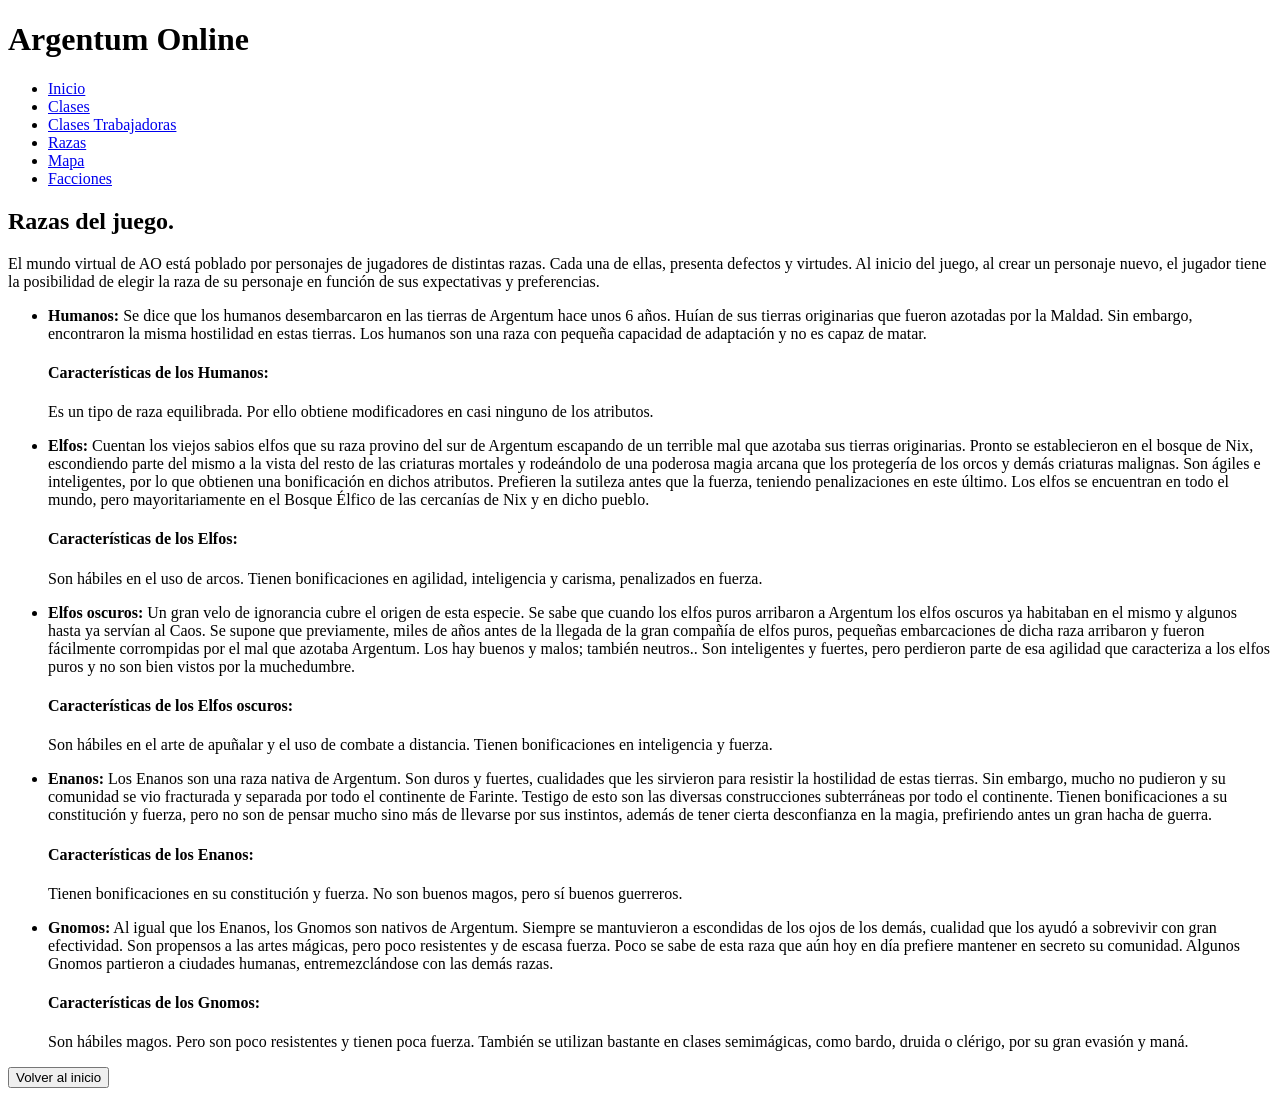
<file: html_tarea_01/pages/razas.html>
<!DOCTYPE html>
<html lang="es">
<head>
  <meta charset="UTF-8">
  <meta name="viewport" content="width=device-width, initial-scale=1.0">
  <title>Argentum Online</title>
</head>
<body>

  <!-- Encabezado -->
  <header>
    <h1>Argentum Online</h1>
    <nav>
      <ul>
        <li><a href="index.html">Inicio</a></li>
        <li><a href="clases.html">Clases</a></li>
        <li><a href="clasesTrabajadoras.html">Clases Trabajadoras</a></li>
        <li><a href="razas.html">Razas</a></li>
        <li><a href="mapa.html">Mapa</a></li>
        <li><a href="facciones.html">Facciones</a></li>
      </ul>
    </nav>
  </header>

  <main>
     <!-- Sección Clases -->
    <section>
      <h2>Razas del juego.</h2>
      <p>El mundo virtual de AO está poblado por personajes de jugadores de distintas razas. Cada una de ellas, presenta defectos y virtudes. Al inicio del juego, al crear un personaje nuevo, el jugador tiene la posibilidad de elegir la raza de su personaje en función de sus expectativas y preferencias.</p>
      <ul>
        <li><strong>Humanos:</strong> Se dice que los humanos desembarcaron en las tierras de Argentum hace unos 6 años. Huían de sus tierras originarias que fueron azotadas por la Maldad. Sin embargo, encontraron la misma hostilidad en estas tierras. Los humanos son una raza con pequeña capacidad de adaptación y no es capaz de matar.</li>
        <h4>Características de los Humanos:</h4>
        <p>Es un tipo de raza equilibrada. Por ello obtiene modificadores en casi ninguno de los atributos.</p>
        </li>

        <li><strong>Elfos:</strong> Cuentan los viejos sabios elfos que su raza provino del sur de Argentum escapando de un terrible mal que azotaba sus tierras originarias. Pronto se establecieron en el bosque de Nix, escondiendo parte del mismo a la vista del resto de las criaturas mortales y rodeándolo de una poderosa magia arcana que los protegería de los orcos y demás criaturas malignas. Son ágiles e inteligentes, por lo que obtienen una bonificación en dichos atributos. Prefieren la sutileza antes que la fuerza, teniendo penalizaciones en este último. Los elfos se encuentran en todo el mundo, pero mayoritariamente en el Bosque Élfico de las cercanías de Nix y en dicho pueblo.</li>
        <h4>Características de los Elfos:</h4>
        <p>Son hábiles en el uso de arcos. Tienen bonificaciones en agilidad, inteligencia y carisma, penalizados en fuerza.</p>
        </li>

        <li><strong>Elfos oscuros:</strong> Un gran velo de ignorancia cubre el origen de esta especie. Se sabe que cuando los elfos puros arribaron a Argentum los elfos oscuros ya habitaban en el mismo y algunos hasta ya servían al Caos. Se supone que previamente, miles de años antes de la llegada de la gran compañía de elfos puros, pequeñas embarcaciones de dicha raza arribaron y fueron fácilmente corrompidas por el mal que azotaba Argentum. Los hay buenos y malos; también neutros.. Son inteligentes y fuertes, pero perdieron parte de esa agilidad que caracteriza a los elfos puros y no son bien vistos por la muchedumbre.</li>
        <h4>Características de los Elfos oscuros:</h4>
        <p>Son hábiles en el arte de apuñalar y el uso de combate a distancia. Tienen bonificaciones en inteligencia y fuerza.</p>
        </li>

        <li><strong>Enanos:</strong> Los Enanos son una raza nativa de Argentum. Son duros y fuertes, cualidades que les sirvieron para resistir la hostilidad de estas tierras. Sin embargo, mucho no pudieron y su comunidad se vio fracturada y separada por todo el continente de Farinte. Testigo de esto son las diversas construcciones subterráneas por todo el continente. Tienen bonificaciones a su constitución y fuerza, pero no son de pensar mucho sino más de llevarse por sus instintos, además de tener cierta desconfianza en la magia, prefiriendo antes un gran hacha de guerra.</li>
        <h4>Características de los Enanos:</h4>
        <p>Tienen bonificaciones en su constitución y fuerza. No son buenos magos, pero sí buenos guerreros.</p>
        </li>

        <li><strong>Gnomos:</strong> Al igual que los Enanos, los Gnomos son nativos de Argentum. Siempre se mantuvieron a escondidas de los ojos de los demás, cualidad que los ayudó a sobrevivir con gran efectividad. Son propensos a las artes mágicas, pero poco resistentes y de escasa fuerza. Poco se sabe de esta raza que aún hoy en día prefiere mantener en secreto su comunidad. Algunos Gnomos partieron a ciudades humanas, entremezclándose con las demás razas.</li>
        <h4>Características de los Gnomos:</h4>
        <p>Son hábiles magos. Pero son poco resistentes y tienen poca fuerza. También se utilizan bastante en clases semimágicas, como bardo, druida o clérigo, por su gran evasión y maná.</p>
        </li>
      </ul>
    </section>

    <a href="razas.html">
      <button>Volver al inicio</button>
    </a>
  </main>
</file>
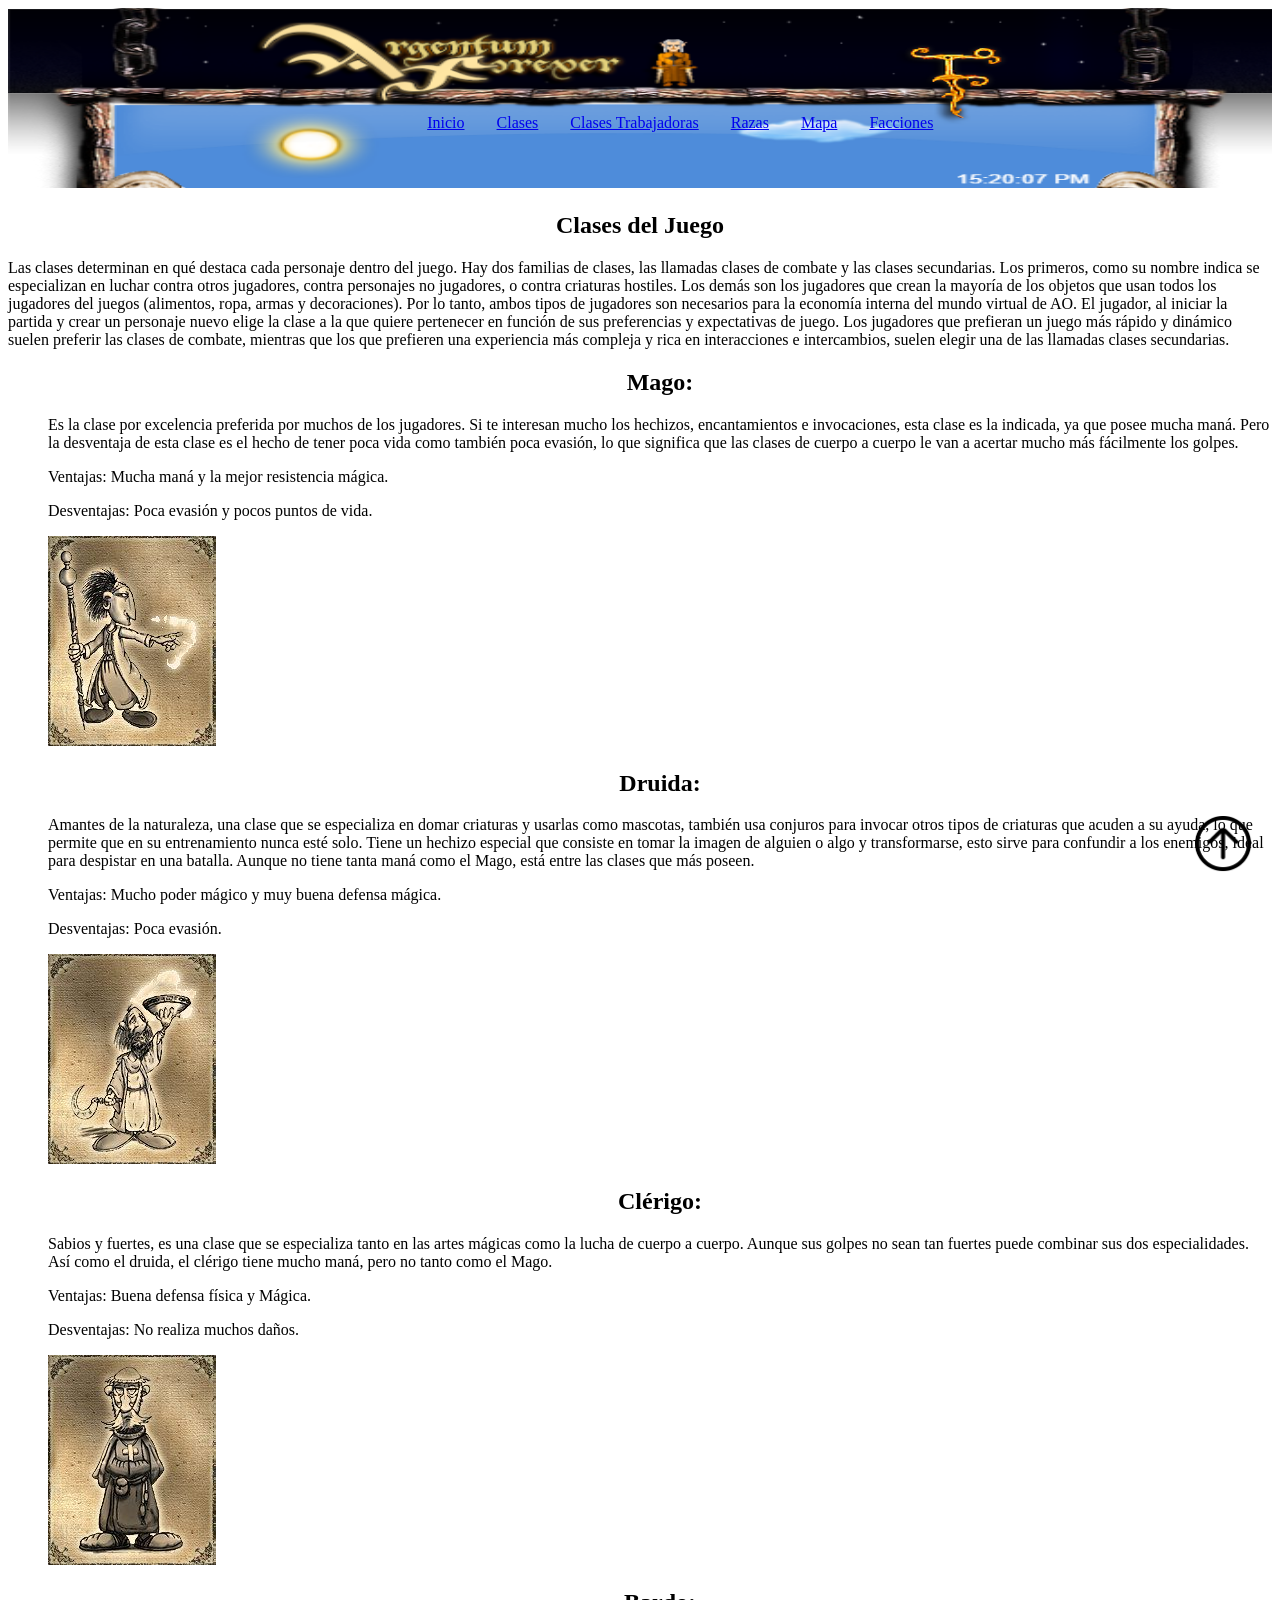
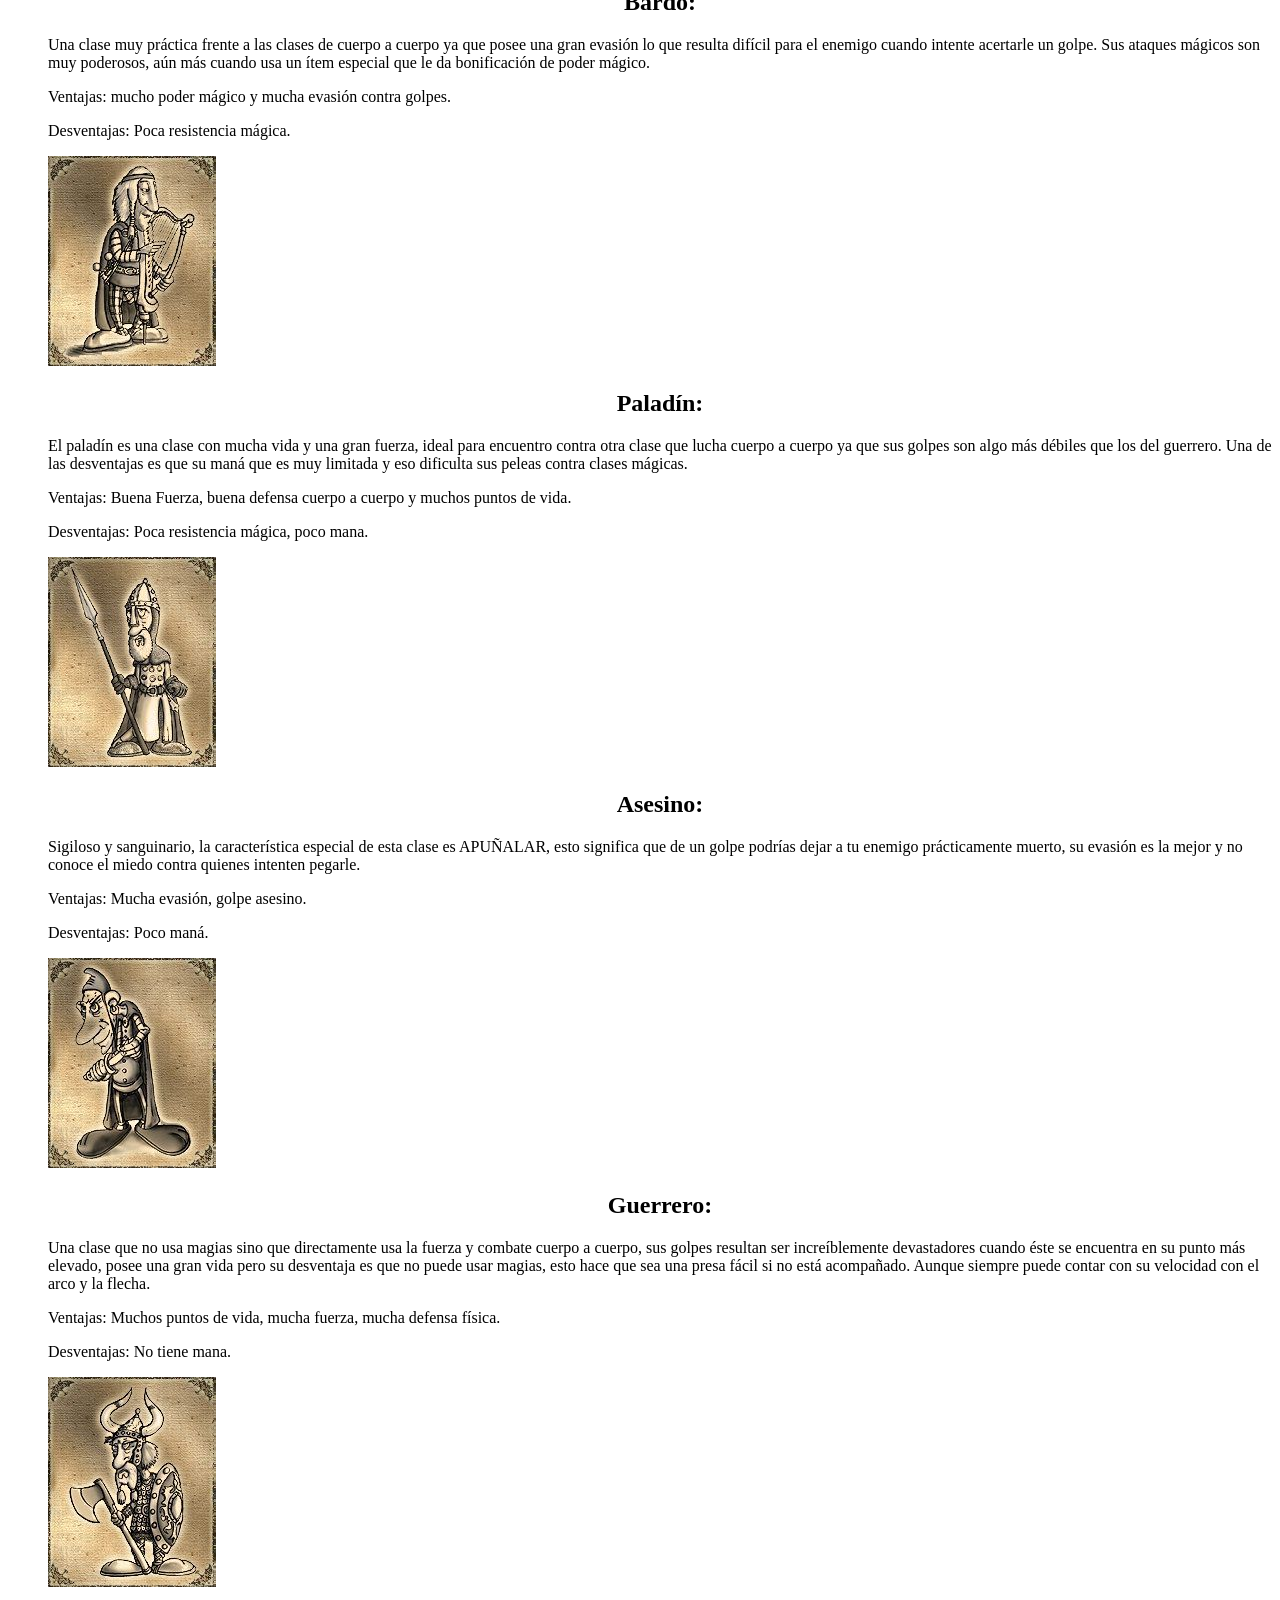
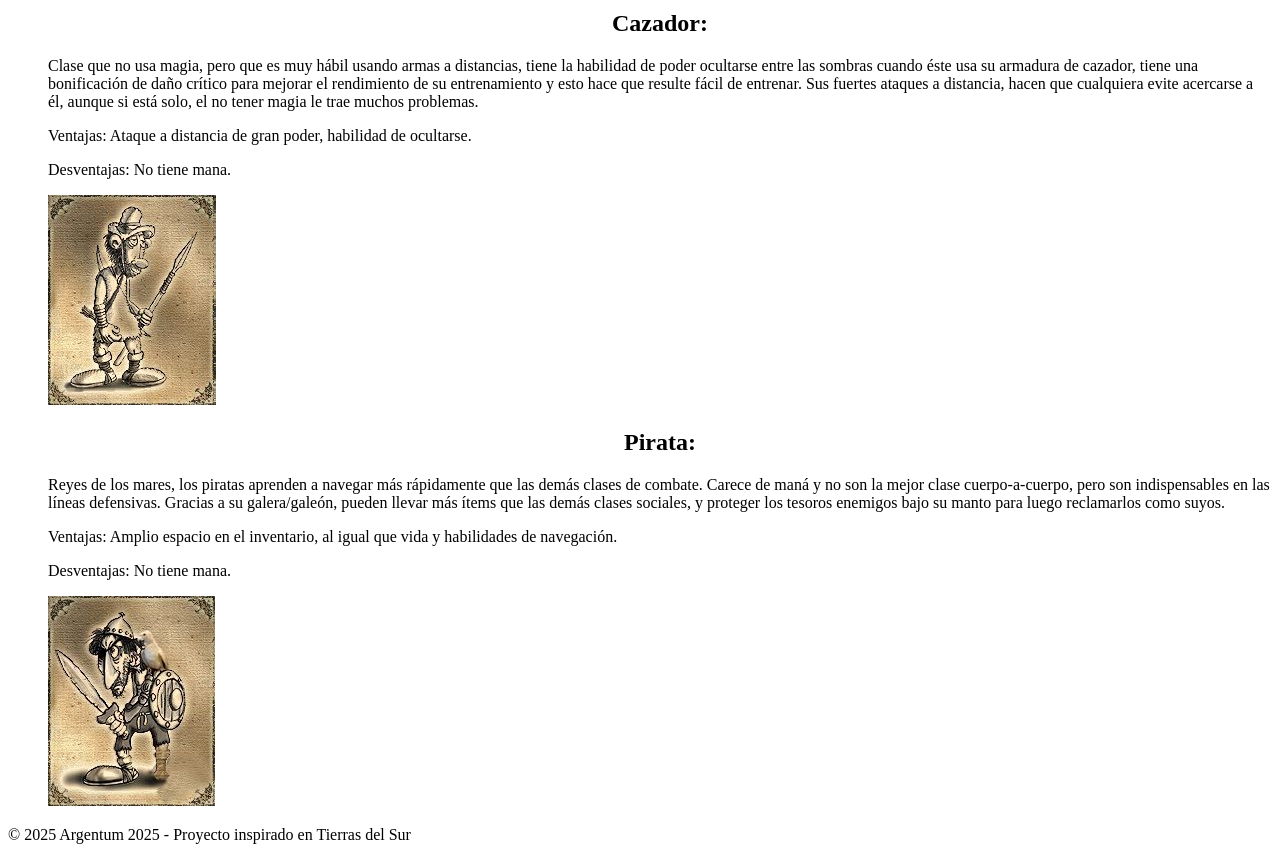
<file: html_tarea_01/src/pages/clases.html>
<!DOCTYPE html>
<html lang="es">
<head>
  <meta charset="UTF-8">
  <meta name="viewport" content="width=device-width, initial-scale=1.0">
  <title>Argentum Online</title>
  <link rel="stylesheet" href="estilo.css">
</head>
<body>

  <!-- Encabezado -->
  <header>
    <nav>
      <ul class="opciones">
        <li><a href="index.html">Inicio</a></li>
        <li><a href="clases.html">Clases</a></li>
        <li><a href="clasesTrabajadoras.html">Clases Trabajadoras</a></li>
        <li><a href="razas.html">Razas</a></li>
        <li><a href="mapa.html">Mapa</a></li>
        <li><a href="facciones.html">Facciones</a></li>
      </ul>
      <img class="fondo" src="./assets/images/fondo.png" alt="fondo">
    </nav>
  </header>

  <main>
     <!-- Sección Clases -->
    <section>
      <h2>Clases del Juego</h2>
      <p>Las clases determinan en qué destaca cada personaje dentro del juego. Hay dos familias de clases, las llamadas clases de combate y las clases secundarias. Los primeros, como su nombre indica se especializan en luchar contra otros jugadores, contra personajes no jugadores, o contra criaturas hostiles. Los demás son los jugadores que crean la mayoría de los objetos que usan todos los jugadores del juegos (alimentos, ropa, armas y decoraciones). Por lo tanto, ambos tipos de jugadores son necesarios para la economía interna del mundo virtual de AO. El jugador, al iniciar la partida y crear un personaje nuevo elige la clase a la que quiere pertenecer en función de sus preferencias y expectativas de juego. Los jugadores que prefieran un juego más rápido y dinámico suelen preferir las clases de combate, mientras que los que prefieren una experiencia más compleja y rica en interacciones e intercambios, suelen elegir una de las llamadas clases secundarias.</p>
      <ul>
        <lo>
            <h2><strong>Mago:</strong></h2> 
            <p>Es la clase por excelencia preferida por muchos de los jugadores. Si te interesan mucho los hechizos, encantamientos e invocaciones, esta clase es la indicada, ya que posee mucha maná. Pero la desventaja de esta clase es el hecho de tener poca vida como también poca evasión, lo que significa que las clases de cuerpo a cuerpo le van a acertar mucho más fácilmente los golpes.</p>
            <p>Ventajas: Mucha maná y la mejor resistencia mágica.</p>
            <p>Desventajas: Poca evasión y pocos puntos de vida.</p>
            <img src="assets/images/mago.png" alt="mago" loading="lazy">
        </lo>
        <lo>
            <h2><strong>Druida:</strong></h2> 
            <p>Amantes de la naturaleza, una clase que se especializa en domar criaturas y usarlas como mascotas, también usa conjuros para invocar otros tipos de criaturas que acuden a su ayuda, lo que permite que en su entrenamiento nunca esté solo. Tiene un hechizo especial que consiste en tomar la imagen de alguien o algo y transformarse, esto sirve para confundir a los enemigos, ideal para despistar en una batalla. Aunque no tiene tanta maná como el Mago, está entre las clases que más poseen.</p>
            <p>Ventajas: Mucho poder mágico y muy buena defensa mágica.</p>
            <p>Desventajas: Poca evasión.</p>
            <img src="assets/images/druida.png" alt="druida" loading="lazy">
        </lo>
        <lo>
            <h2><strong>Clérigo:</strong></h2> 
            <p>Sabios y fuertes, es una clase que se especializa tanto en las artes mágicas como la lucha de cuerpo a cuerpo. Aunque sus golpes no sean tan fuertes puede combinar sus dos especialidades. Así como el druida, el clérigo tiene mucho maná, pero no tanto como el Mago.</p>
            <p>Ventajas: Buena defensa física y Mágica.</p>
            <p>Desventajas: No realiza muchos daños.</p>
            <img src="assets/images/clerigo.png" alt="clerigo" loading="lazy">
        </lo>
        <lo>
            <h2><strong>Bardo:</strong></h2>
            <p>Una clase muy práctica frente a las clases de cuerpo a cuerpo ya que posee una gran evasión lo que resulta difícil para el enemigo cuando intente acertarle un golpe. Sus ataques mágicos son muy poderosos, aún más cuando usa un ítem especial que le da bonificación de poder mágico.</p>
            <p>Ventajas: mucho poder mágico y mucha evasión contra golpes.</p>
            <p>Desventajas: Poca resistencia mágica.</p>
            <img src="assets/images/bardo.png" alt="bardo" loading="lazy">
        </lo>
        <lo>
            <h2><strong>Paladín:</strong></h2>
            <p>El paladín es una clase con mucha vida y una gran fuerza, ideal para encuentro contra otra clase que lucha cuerpo a cuerpo ya que sus golpes son algo más débiles que los del guerrero. Una de las desventajas es que su maná que es muy limitada y eso dificulta sus peleas contra clases mágicas.</p>
            <p>Ventajas: Buena Fuerza, buena defensa cuerpo a cuerpo y muchos puntos de vida.</p>
            <p>Desventajas: Poca resistencia mágica, poco mana.</p>
            <img src="assets/images/paladin.png" alt="paladin" loading="lazy">
        </lo>
        <lo>
            <h2><strong>Asesino:</strong></h2>
            <p>Sigiloso y sanguinario, la característica especial de esta clase es APUÑALAR, esto significa que de un golpe podrías dejar a tu enemigo prácticamente muerto, su evasión es la mejor y no conoce el miedo contra quienes intenten pegarle.</p>
            <p>Ventajas: Mucha evasión, golpe asesino.</p>
            <p>Desventajas: Poco maná.</p>
            <img src="assets/images/asesino.png" alt="asesino" loading="lazy">
        </lo>
        <lo>
            <h2><strong>Guerrero:</strong></h2>
            <p>Una clase que no usa magias sino que directamente usa la fuerza y combate cuerpo a cuerpo, sus golpes resultan ser increíblemente devastadores cuando éste se encuentra en su punto más elevado, posee una gran vida pero su desventaja es que no puede usar magias, esto hace que sea una presa fácil si no está acompañado. Aunque siempre puede contar con su velocidad con el arco y la flecha.</p>
            <p>Ventajas: Muchos puntos de vida, mucha fuerza, mucha defensa física.</p>
            <p>Desventajas: No tiene mana.</p>
            <img src="assets/images/guerrero.png" alt="guerrero" loading="lazy">
        </lo>
        <lo>
            <h2><strong>Cazador:</strong></h2>
            <p>Clase que no usa magia, pero que es muy hábil usando armas a distancias, tiene la habilidad de poder ocultarse entre las sombras cuando éste usa su armadura de cazador, tiene una bonificación de daño crítico para mejorar el rendimiento de su entrenamiento y esto hace que resulte fácil de entrenar. Sus fuertes ataques a distancia, hacen que cualquiera evite acercarse a él, aunque si está solo, el no tener magia le trae muchos problemas.</p>
            <p>Ventajas: Ataque a distancia de gran poder, habilidad de ocultarse.</p>
            <p>Desventajas: No tiene mana.</p>
            <img src="assets/images/cazador.png" alt="cazador" loading="lazy">
        </lo>
         <lo>
            <h2><strong>Pirata:</strong></h2>
            <p>Reyes de los mares, los piratas aprenden a navegar más rápidamente que las demás clases de combate. Carece de maná y no son la mejor clase cuerpo-a-cuerpo, pero son indispensables en las líneas defensivas. Gracias a su galera/galeón, pueden llevar más ítems que las demás clases sociales, y proteger los tesoros enemigos bajo su manto para luego reclamarlos como suyos.</p>
            <p>Ventajas: Amplio espacio en el inventario, al igual que vida y habilidades de navegación.</p>
            <p>Desventajas: No tiene mana.</p>
            <img src="assets/images/pirata.png" alt="pirata" loading="lazy">
        </lo>

      </ul>
    </section>

    <a href="clases.html">
      <img class="botonSubir" src="./assets/images/botonSubir.png" alt="subir">
    </a>
  </main>
   <!-- Pie de página -->
  <footer>
    <p>&copy; 2025 Argentum 2025 - Proyecto inspirado en Tierras del Sur</p>
  </footer>

</body>
</html>
</file>
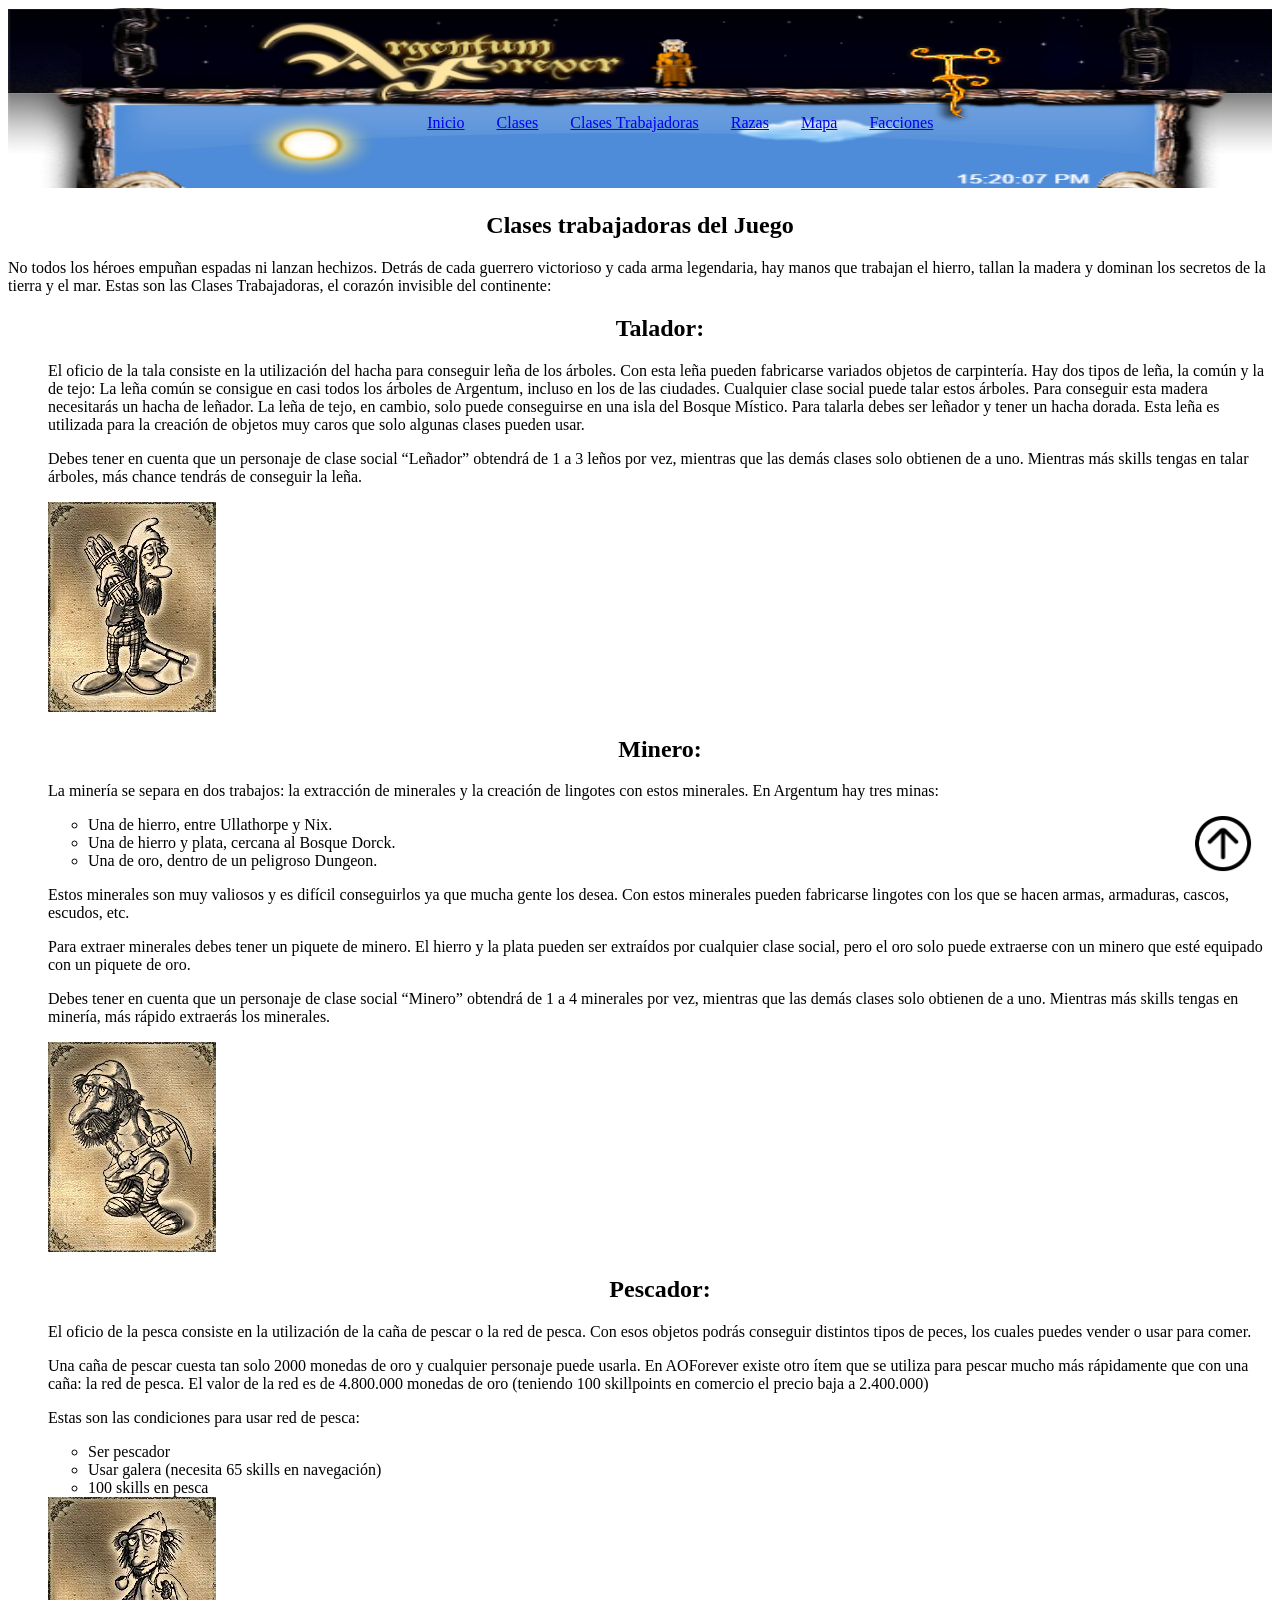
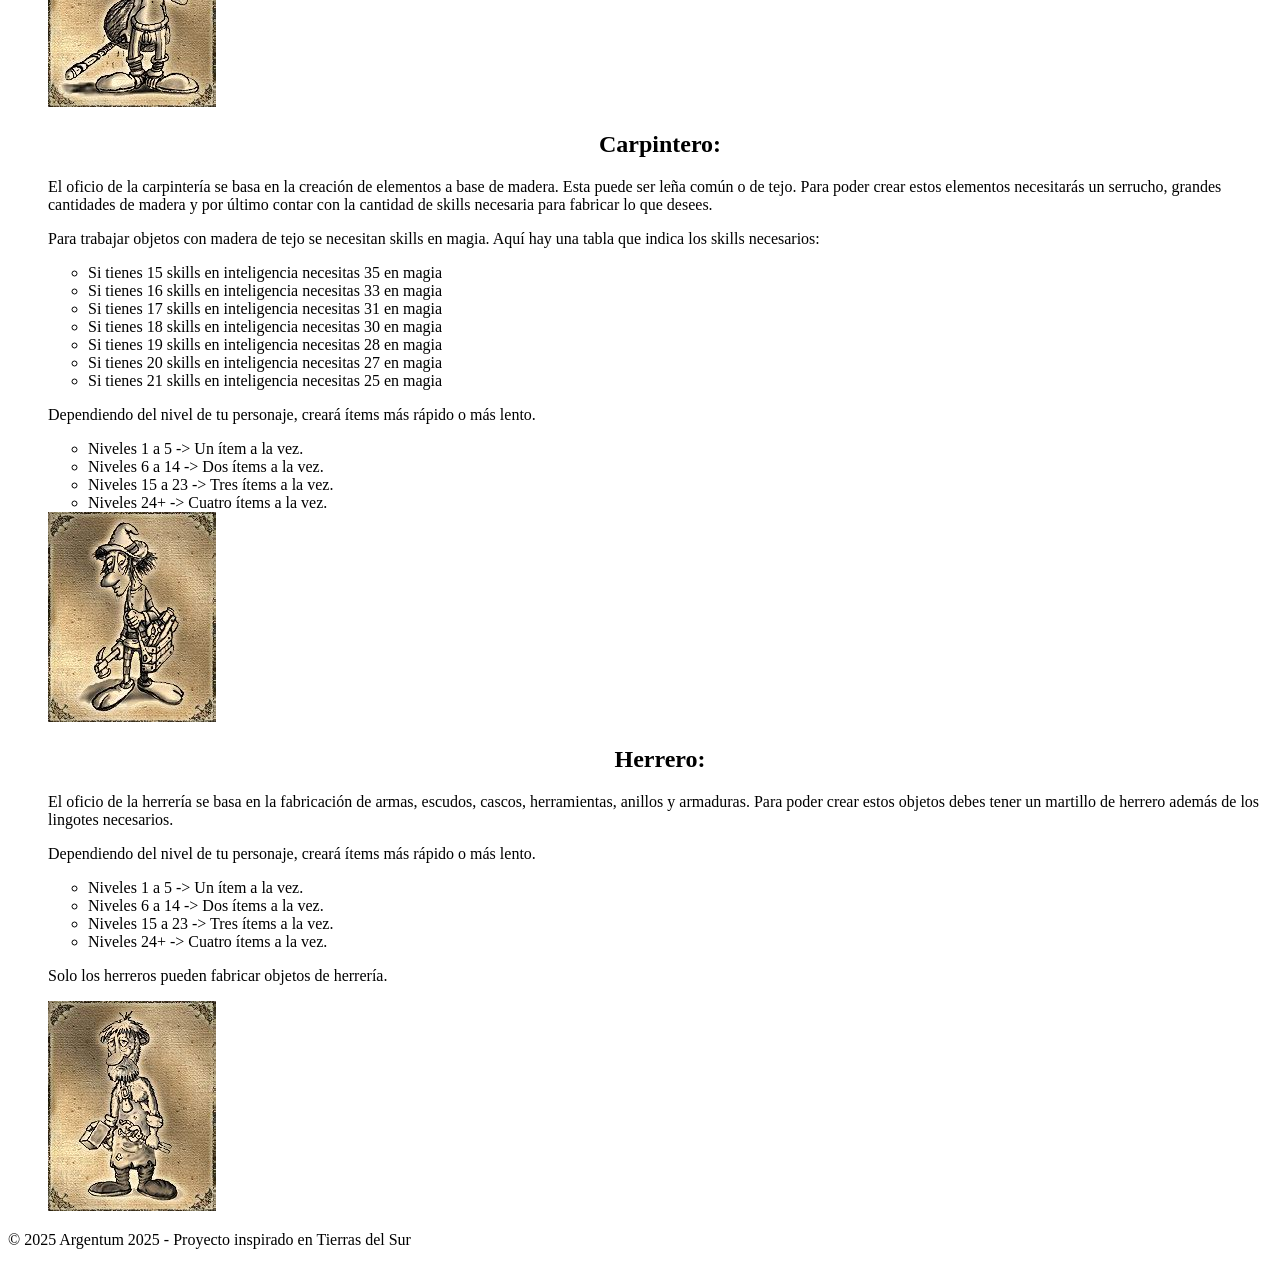
<file: html_tarea_01/src/pages/clasesTrabajadoras.html>
<!DOCTYPE html>
<html lang="es">
<head>
  <meta charset="UTF-8">
  <meta name="viewport" content="width=device-width, initial-scale=1.0">
  <title>Argentum Online</title>
  <link rel="stylesheet" href="estilo.css">
</head>
<body>

  <!-- Encabezado -->
  <header>
    <nav>
      <ul class="opciones">
        <li><a href="index.html">Inicio</a></li>
        <li><a href="clases.html">Clases</a></li>
        <li><a href="clasesTrabajadoras.html">Clases Trabajadoras</a></li>
        <li><a href="razas.html">Razas</a></li>
        <li><a href="mapa.html">Mapa</a></li>
        <li><a href="facciones.html">Facciones</a></li>
      </ul>
      <img class="fondo" src="./assets/images/fondo.png" alt="fondo">
    </nav>
  </header>

  <main>
     <!-- Sección Clases Trabajadoras-->
    <section>
      <h2>Clases trabajadoras del Juego</h2>
      <p>No todos los héroes empuñan espadas ni lanzan hechizos.
        Detrás de cada guerrero victorioso y cada arma legendaria, hay manos que trabajan el hierro, tallan la madera y dominan los secretos de la tierra y el mar.
        Estas son las Clases Trabajadoras, el corazón invisible del continente:</p>
      <ul>
        <lo>
            <h2><strong>Talador:</strong></h2> 
            <p>El oficio de la tala consiste en la utilización del hacha para conseguir leña de los árboles. Con esta leña pueden fabricarse variados objetos de carpintería.
            Hay dos tipos de leña, la común y la de tejo:
            La leña común se consigue en casi todos los árboles de Argentum, incluso en los de las ciudades. Cualquier clase social puede talar estos árboles. Para conseguir esta madera necesitarás un hacha de leñador.
            La leña de tejo, en cambio, solo puede conseguirse en una isla del Bosque Místico. Para talarla debes ser leñador y tener un hacha dorada. Esta leña es utilizada para la creación de objetos muy caros que solo algunas clases pueden usar.</p>
            <p>Debes tener en cuenta que un personaje de clase social “Leñador” obtendrá de 1 a 3 leños por vez, mientras que las demás clases solo obtienen de a uno. Mientras más skills tengas en talar árboles, más chance tendrás de conseguir la leña.</p>
            <img src="assets/images/talador.png" alt="talador" loading="lazy">
        </lo>
        <lo>
            <h2><strong>Minero:</strong></h2> 
            <p>La minería se separa en dos trabajos: la extracción de minerales y la creación de lingotes con estos minerales. En Argentum hay tres minas:</p>
            <ul>
                <li>Una de hierro, entre Ullathorpe y Nix.</li>
                <li>Una de hierro y plata, cercana al Bosque Dorck.</li>
                <li>Una de oro, dentro de un peligroso Dungeon.</li>
            </ul>
            <p>Estos minerales son muy valiosos y es difícil conseguirlos ya que mucha gente los desea. Con estos minerales pueden fabricarse lingotes con los que se hacen armas, armaduras, cascos, escudos, etc.</p>
            <p>Para extraer minerales debes tener un piquete de minero. El hierro y la plata pueden ser extraídos por cualquier clase social, pero el oro solo puede extraerse con un minero que esté equipado con un piquete de oro.</p>
            <p>Debes tener en cuenta que un personaje de clase social “Minero” obtendrá de 1 a 4 minerales por vez, mientras que las demás clases solo obtienen de a uno. Mientras más skills tengas en minería, más rápido extraerás los minerales.</p>
            <img src="assets/images/minero.png" alt="minero" loading="lazy">
        </lo>
        <lo>
            <h2><strong>Pescador:</strong></h2> 
            <p>El oficio de la pesca consiste en la utilización de la caña de pescar o la red de pesca. Con esos objetos podrás conseguir distintos tipos de peces, los cuales puedes vender o usar para comer.</p>
            <p>Una caña de pescar cuesta tan solo 2000 monedas de oro y cualquier personaje puede usarla. En AOForever existe otro ítem que se utiliza para pescar mucho más rápidamente que con una caña: la red de pesca.
            El valor de la red es de 4.800.000 monedas de oro (teniendo 100 skillpoints en comercio el precio baja a 2.400.000)</p>
            <p>Estas son las condiciones para usar red de pesca:</p>
            <ul>
                <li>Ser pescador</li>
                <li>Usar galera (necesita 65 skills en navegación)</li>
                <li>100 skills en pesca</li>
            </ul>
            <img src="assets/images/pescador.png" alt="pescador" loading="lazy">
        </lo>
        <lo>
            <h2><strong>Carpintero:</strong></h2>
            <p>El oficio de la carpintería se basa en la creación de elementos a base de madera. Esta puede ser leña común o de tejo. Para poder crear estos elementos necesitarás un serrucho, grandes cantidades de madera y por último contar con la cantidad de skills necesaria para fabricar lo que desees.</p>
            <p>Para trabajar objetos con madera de tejo se necesitan skills en magia. Aquí hay una tabla que indica los skills necesarios:</p>
            <ul>
                <li>Si tienes 15 skills en inteligencia necesitas 35 en magia</li>
                <li>Si tienes 16 skills en inteligencia necesitas 33 en magia</li>
                <li>Si tienes 17 skills en inteligencia necesitas 31 en magia</li>
                <li>Si tienes 18 skills en inteligencia necesitas 30 en magia</li>
                <li>Si tienes 19 skills en inteligencia necesitas 28 en magia</li>
                <li>Si tienes 20 skills en inteligencia necesitas 27 en magia</li>
                <li>Si tienes 21 skills en inteligencia necesitas 25 en magia</li>
            </ul>
            <p>Dependiendo del nivel de tu personaje, creará ítems más rápido o más lento.</p>
            <ul>
                <li>Niveles 1 a 5 -> Un ítem a la vez.</li>
                <li>Niveles 6 a 14 -> Dos ítems a la vez.</li>
                <li>Niveles 15 a 23 -> Tres ítems a la vez.</li>
                <li>Niveles 24+ -> Cuatro ítems a la vez.</li>
            </ul>
            <img src="assets/images/carpintero.png" alt="carpintero" loading="lazy">
        </lo>
        <lo>
            <h2><strong>Herrero:</strong></h2>
            <p>El oficio de la herrería se basa en la fabricación de armas, escudos, cascos, herramientas, anillos y armaduras. Para poder crear estos objetos debes tener un martillo de herrero además de los lingotes necesarios.</p>
            <p>Dependiendo del nivel de tu personaje, creará ítems más rápido o más lento.</p>
            <ul>
                <li>Niveles 1 a 5 -> Un ítem a la vez.</li>
                <li>Niveles 6 a 14 -> Dos ítems a la vez.</li>
                <li>Niveles 15 a 23 -> Tres ítems a la vez.</li>
                <li>Niveles 24+ -> Cuatro ítems a la vez.</li>
            </ul>
            <p>Solo los herreros pueden fabricar objetos de herrería.</p>
            <img src="assets/images/herrero.png" alt="herrero" loading="lazy">
        </lo>
    </section>
        <a href="clasesTrabajadoras.html">
            <img class="botonSubir" src="./assets/images/botonSubir.png" alt="subir">
        </a>

    </main>
     <!-- Pie de página -->
  <footer>
    <p>&copy; 2025 Argentum 2025 - Proyecto inspirado en Tierras del Sur</p>
  </footer>

</body>
</html>
</file>
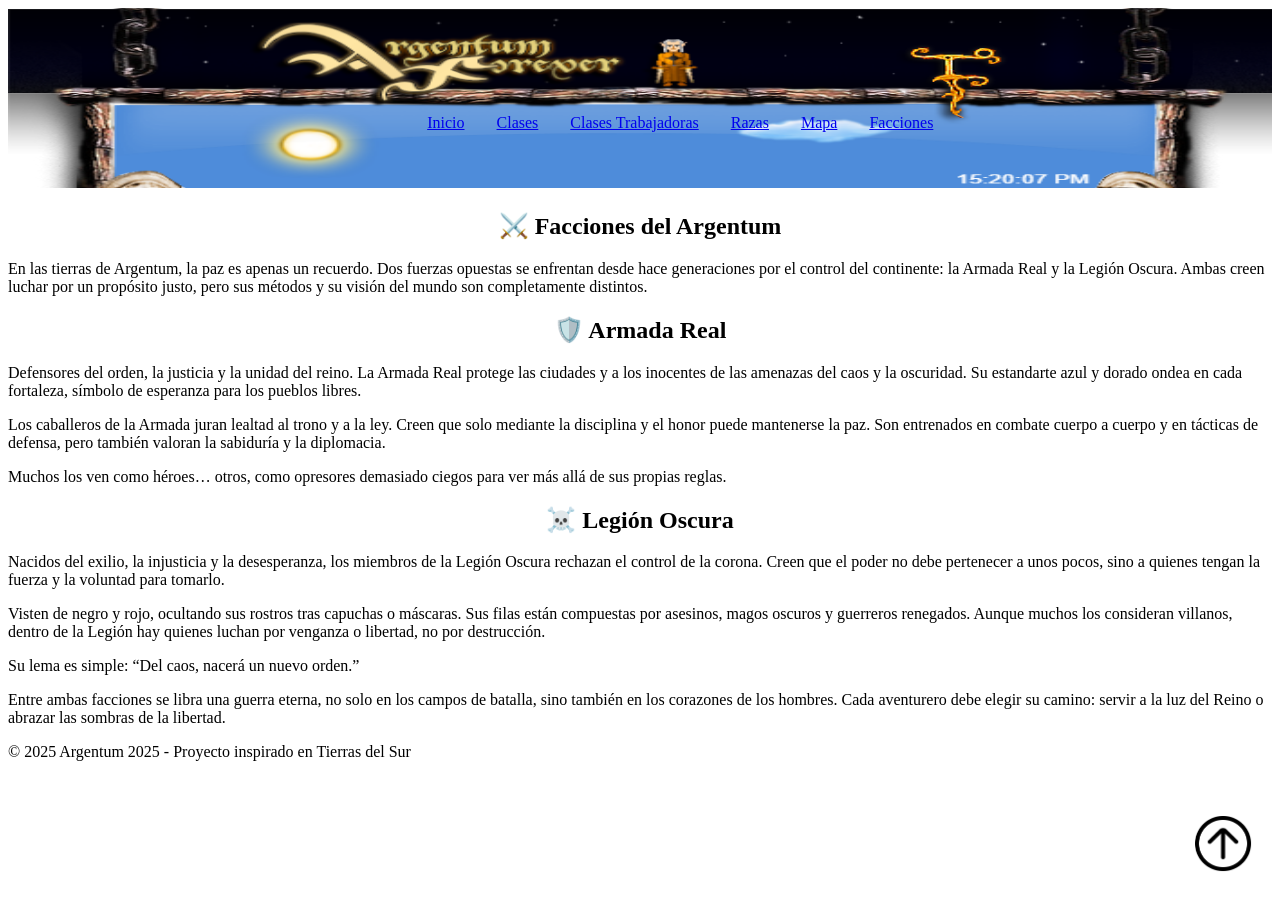
<file: html_tarea_01/src/pages/facciones.html>
<!DOCTYPE html>
<html lang="es">
<head>
  <meta charset="UTF-8">
  <meta name="viewport" content="width=device-width, initial-scale=1.0">
  <title>Argentum Online</title>
  <link rel="stylesheet" href="estilo.css">
</head>
<body>

  <!-- Encabezado -->
  <header>
    <nav>
      <ul class="opciones">
        <li><a href="index.html">Inicio</a></li>
        <li><a href="clases.html">Clases</a></li>
        <li><a href="clasesTrabajadoras.html">Clases Trabajadoras</a></li>
        <li><a href="razas.html">Razas</a></li>
        <li><a href="mapa.html">Mapa</a></li>
        <li><a href="facciones.html">Facciones</a></li>
      </ul>
      <img class="fondo" src="./assets/images/fondo.png" alt="fondo">
    </nav>
  </header>

    <!-- Facciones del juego -->
  <main>
    <section>
        <h2>⚔️ Facciones del Argentum</h2>
        <p>En las tierras de Argentum, la paz es apenas un recuerdo. Dos fuerzas opuestas se enfrentan desde hace generaciones por el control del continente: la Armada Real y la Legión Oscura.
        Ambas creen luchar por un propósito justo, pero sus métodos y su visión del mundo son completamente distintos.</p>
    </section>
    <section>
        <h2>🛡️ Armada Real</h2>
        <p>Defensores del orden, la justicia y la unidad del reino.
        La Armada Real protege las ciudades y a los inocentes de las amenazas del caos y la oscuridad.
        Su estandarte azul y dorado ondea en cada fortaleza, símbolo de esperanza para los pueblos libres.</p>
        <p>Los caballeros de la Armada juran lealtad al trono y a la ley. Creen que solo mediante la disciplina y el honor puede mantenerse la paz.
        Son entrenados en combate cuerpo a cuerpo y en tácticas de defensa, pero también valoran la sabiduría y la diplomacia.</p>
        <p>Muchos los ven como héroes… otros, como opresores demasiado ciegos para ver más allá de sus propias reglas.</p>
    </section>
    <section>
        <h2>☠️ Legión Oscura</h2>
        <p>Nacidos del exilio, la injusticia y la desesperanza, los miembros de la Legión Oscura rechazan el control de la corona.
        Creen que el poder no debe pertenecer a unos pocos, sino a quienes tengan la fuerza y la voluntad para tomarlo.</p>
        <p>Visten de negro y rojo, ocultando sus rostros tras capuchas o máscaras.
        Sus filas están compuestas por asesinos, magos oscuros y guerreros renegados.
        Aunque muchos los consideran villanos, dentro de la Legión hay quienes luchan por venganza o libertad, no por destrucción.</p>
        <p>Su lema es simple: “Del caos, nacerá un nuevo orden.”</p>
    </section>
    <section>
        <p>Entre ambas facciones se libra una guerra eterna, no solo en los campos de batalla, sino también en los corazones de los hombres.
        Cada aventurero debe elegir su camino: servir a la luz del Reino o abrazar las sombras de la libertad.</p>
    </section>

    <a href="facciones.html">
      <img class="botonSubir" src="./assets/images/botonSubir.png" alt="subir">
    </a>

  </main>
   <!-- Pie de página -->
  <footer>
    <p>&copy; 2025 Argentum 2025 - Proyecto inspirado en Tierras del Sur</p>
  </footer>

</body>
</html>
</file>
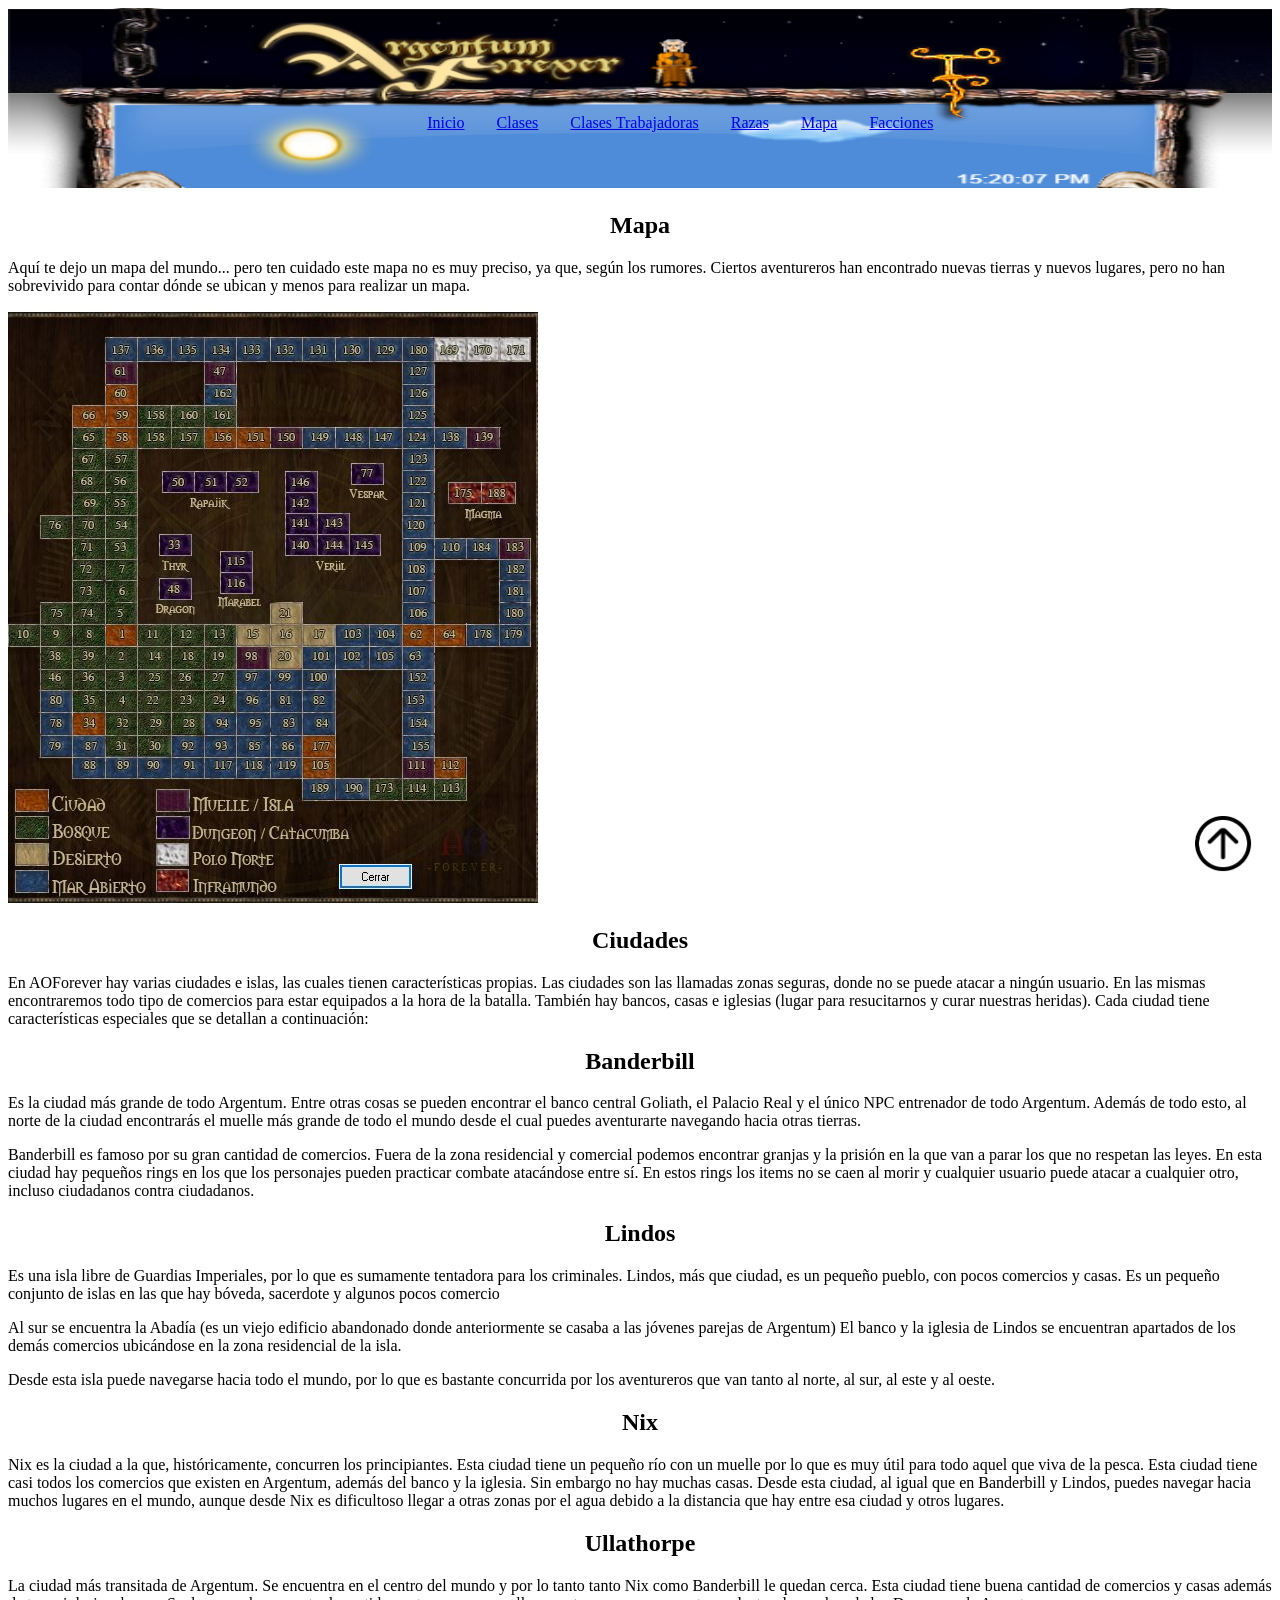
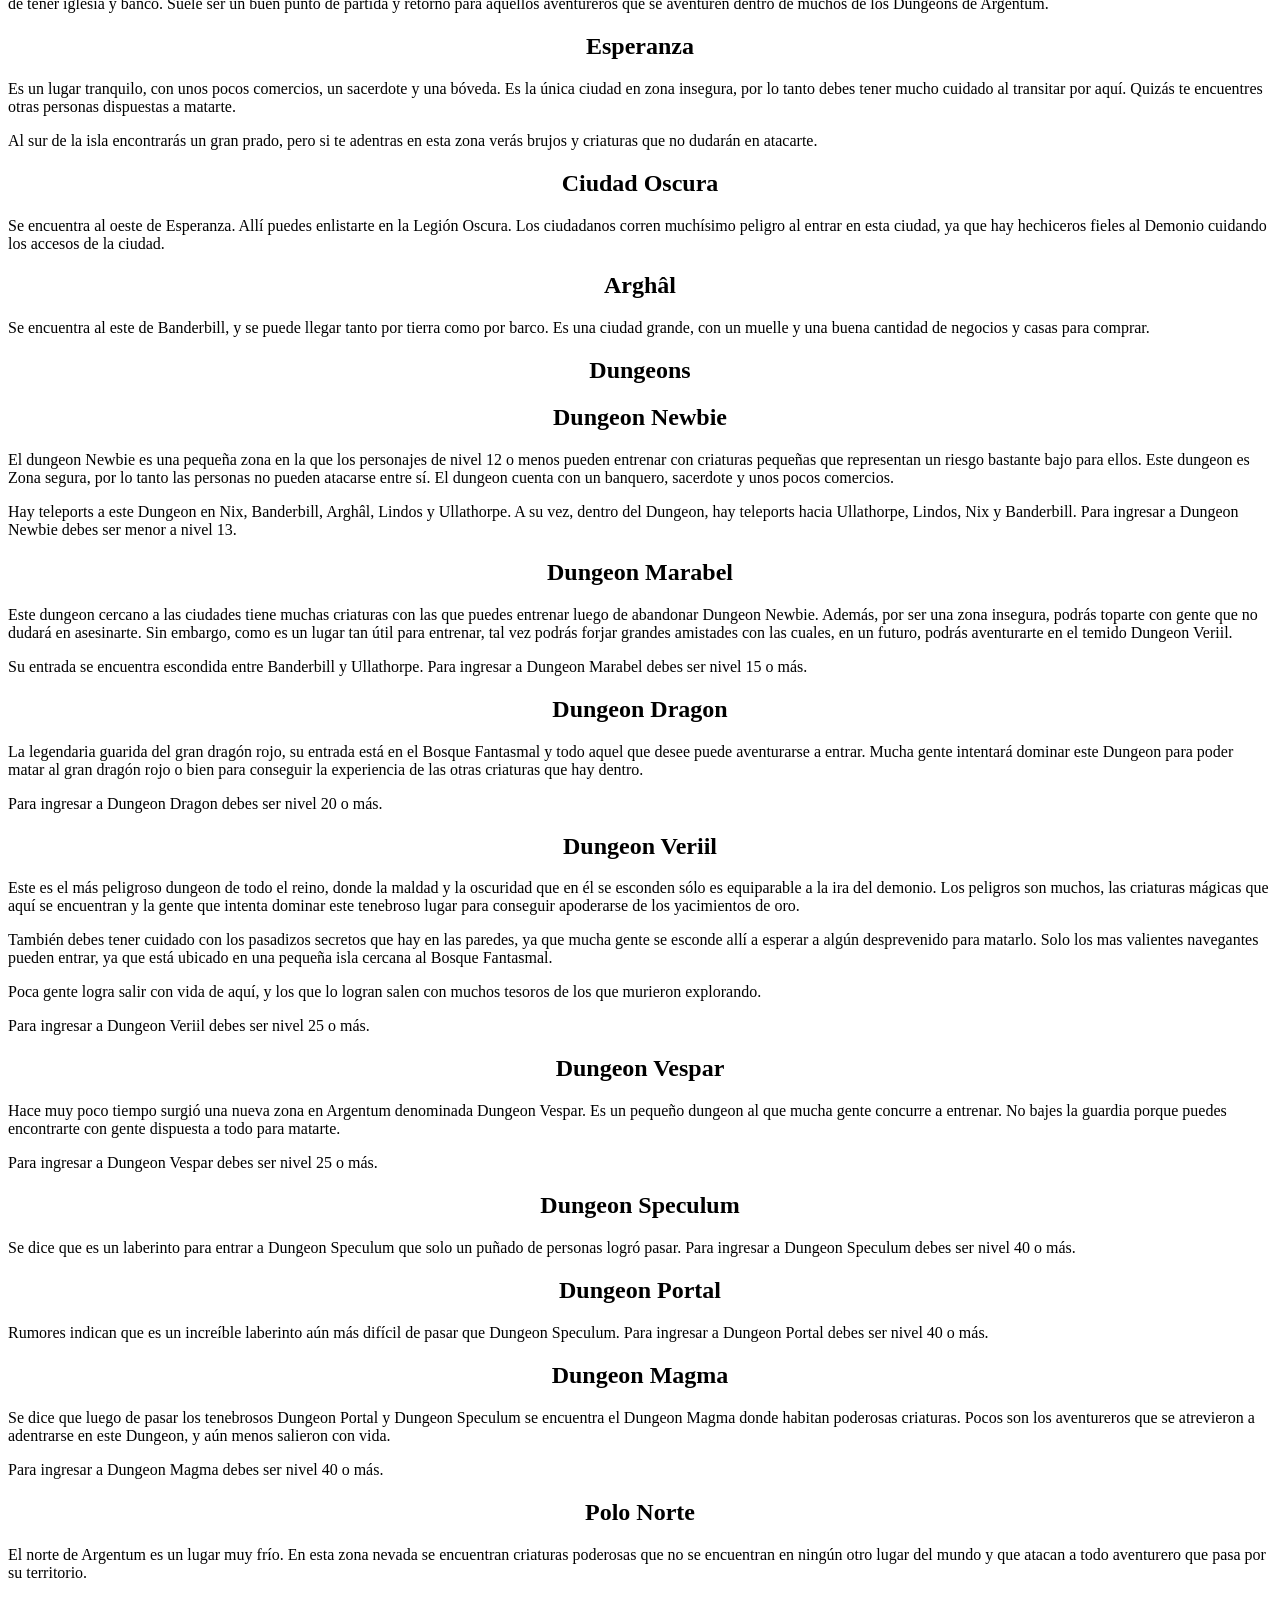
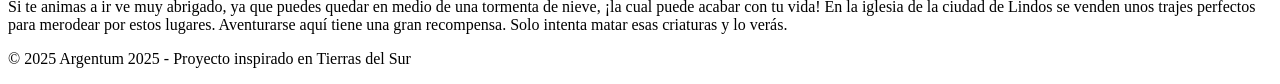
<file: html_tarea_01/src/pages/mapa.html>
<!DOCTYPE html>
<html lang="es">
<head>
  <meta charset="UTF-8">
  <meta name="viewport" content="width=device-width, initial-scale=1.0">
  <title>Argentum Online</title>
  <link rel="stylesheet" href="estilo.css">
</head>
<body>

  <!-- Encabezado -->
  <header>
    <nav>
      <ul class="opciones">
        <li><a href="index.html">Inicio</a></li>
        <li><a href="clases.html">Clases</a></li>
        <li><a href="clasesTrabajadoras.html">Clases Trabajadoras</a></li>
        <li><a href="razas.html">Razas</a></li>
        <li><a href="mapa.html">Mapa</a></li>
        <li><a href="facciones.html">Facciones</a></li>
      </ul>
      <img class="fondo" src="./assets/images/fondo.png" alt="fondo">
    </nav>
  </header>

  <main>
    <!-- Sección Mapa -->
     <h2>Mapa</h2>
     <p>Aquí te dejo un mapa del mundo... pero ten cuidado este mapa no es muy preciso, ya que, según los rumores. Ciertos aventureros han encontrado nuevas tierras y nuevos lugares, pero no han sobrevivido para contar dónde se ubican y menos para realizar un mapa.</p>
    <img src="assets/images/mapa.jpg" alt="mapa" loading="lazy">
     <section>
        <h2>Ciudades</h2>
        <p>En AOForever hay varias ciudades e islas, las cuales tienen características propias. Las ciudades son las llamadas zonas seguras, donde no se puede atacar a ningún usuario. En las mismas encontraremos todo tipo de comercios para estar equipados a la hora de la batalla. También hay bancos, casas e iglesias (lugar para resucitarnos y curar nuestras heridas). Cada ciudad tiene características especiales que se detallan a continuación:</p>
     </section>
     <section>
        <h2>Banderbill</h2>
        <p>Es la ciudad más grande de todo Argentum. Entre otras cosas se pueden encontrar el banco central Goliath, el Palacio Real y el único NPC entrenador de todo Argentum. Además de todo esto, al norte de la ciudad encontrarás el muelle más grande de todo el mundo desde el cual puedes aventurarte navegando hacia otras tierras.</p>
        <p>Banderbill es famoso por su gran cantidad de comercios. Fuera de la zona residencial y comercial podemos encontrar granjas y la prisión en la que van a parar los que no respetan las leyes. En esta ciudad hay pequeños rings en los que los personajes pueden practicar combate atacándose entre sí. En estos rings los items no se caen al morir y cualquier usuario puede atacar a cualquier otro, incluso ciudadanos contra ciudadanos.</p>
     </section>
     <section>
        <h2>Lindos</h2>
        <p>Es una isla libre de Guardias Imperiales, por lo que es sumamente tentadora para los criminales. Lindos, más que ciudad, es un pequeño pueblo, con pocos comercios y casas. Es un pequeño conjunto de islas en las que hay bóveda, sacerdote y algunos pocos comercio</p>
        <p>Al sur se encuentra la Abadía (es un viejo edificio abandonado donde anteriormente se casaba a las jóvenes parejas de Argentum) El banco y la iglesia de Lindos se encuentran apartados de los demás comercios ubicándose en la zona residencial de la isla.</p>
        <p>Desde esta isla puede navegarse hacia todo el mundo, por lo que es bastante concurrida por los aventureros que van tanto al norte, al sur, al este y al oeste.</p>
     </section>
     <section>
        <h2>Nix</h2>
        <p>Nix es la ciudad a la que, históricamente, concurren los principiantes. Esta ciudad tiene un pequeño río con un muelle por lo que es muy útil para todo aquel que viva de la pesca. Esta ciudad tiene casi todos los comercios que existen en Argentum, además del banco y la iglesia. Sin embargo no hay muchas casas. Desde esta ciudad, al igual que en Banderbill y Lindos, puedes navegar hacia muchos lugares en el mundo, aunque desde Nix es dificultoso llegar a otras zonas por el agua debido a la distancia que hay entre esa ciudad y otros lugares.</p>
     </section>
     <section>
        <h2>Ullathorpe</h2>
        <p>La ciudad más transitada de Argentum. Se encuentra en el centro del mundo y por lo tanto tanto Nix como Banderbill le quedan cerca. Esta ciudad tiene buena cantidad de comercios y casas además de tener iglesia y banco. Suele ser un buen punto de partida y retorno para aquellos aventureros que se aventuren dentro de muchos de los Dungeons de Argentum.</p>
     </section>
     <section>
        <h2>Esperanza</h2>
        <p>Es un lugar tranquilo, con unos pocos comercios, un sacerdote y una bóveda. Es la única ciudad en zona insegura, por lo tanto debes tener mucho cuidado al transitar por aquí. Quizás te encuentres otras personas dispuestas a matarte.</p>
        <p>Al sur de la isla encontrarás un gran prado, pero si te adentras en esta zona verás brujos y criaturas que no dudarán en atacarte.</p>
     </section>
        <section>
        <h2>Ciudad Oscura</h2>
        <p>Se encuentra al oeste de Esperanza. Allí puedes enlistarte en la Legión Oscura. Los ciudadanos corren muchísimo peligro al entrar en esta ciudad, ya que hay hechiceros fieles al Demonio cuidando los accesos de la ciudad.</p>
     </section>
      <section>
        <h2>Arghâl</h2>
        <p>Se encuentra al este de Banderbill, y se puede llegar tanto por tierra como por barco. Es una ciudad grande, con un muelle y una buena cantidad de negocios y casas para comprar.</p>
     </section>

     
        <section>
            <h2>Dungeons</h2>
        </section>
    
        <section>
            <h2>Dungeon Newbie</h2>
            <p>El dungeon Newbie es una pequeña zona en la que los personajes de nivel 12 o menos pueden entrenar con criaturas pequeñas que representan un riesgo bastante bajo para ellos. Este dungeon es Zona segura, por lo tanto las personas no pueden atacarse entre sí. El dungeon cuenta con un banquero, sacerdote y unos pocos comercios.</p>
            <p>Hay teleports a este Dungeon en Nix, Banderbill, Arghâl, Lindos y Ullathorpe. A su vez, dentro del Dungeon, hay teleports hacia Ullathorpe, Lindos, Nix y Banderbill. Para ingresar a Dungeon Newbie debes ser menor a nivel 13.</p>
        </section>
        <section>
            <h2>Dungeon Marabel</h2>
            <p>Este dungeon cercano a las ciudades tiene muchas criaturas con las que puedes entrenar luego de abandonar Dungeon Newbie. Además, por ser una zona insegura, podrás toparte con gente que no dudará en asesinarte. Sin embargo, como es un lugar tan útil para entrenar, tal vez podrás forjar grandes amistades con las cuales, en un futuro, podrás aventurarte en el temido Dungeon Veriil.</p>
            <p>Su entrada se encuentra escondida entre Banderbill y Ullathorpe. Para ingresar a Dungeon Marabel debes ser nivel 15 o más.</p>
        </section>
        <section>
            <h2>Dungeon Dragon</h2>
            <p>La legendaria guarida del gran dragón rojo, su entrada está en el Bosque Fantasmal y todo aquel que desee puede aventurarse a entrar. Mucha gente intentará dominar este Dungeon para poder matar al gran dragón rojo o bien para conseguir la experiencia de las otras criaturas que hay dentro.</p>
            <p>Para ingresar a Dungeon Dragon debes ser nivel 20 o más.</p>
        </section>
        <section>
            <h2>Dungeon Veriil</h2>
            <p>Este es el más peligroso dungeon de todo el reino, donde la maldad y la oscuridad que en él se esconden sólo es equiparable a la ira del demonio. Los peligros son muchos, las criaturas mágicas que aquí se encuentran y la gente que intenta dominar este tenebroso lugar para conseguir apoderarse de los yacimientos de oro.</p>
            <p>También debes tener cuidado con los pasadizos secretos que hay en las paredes, ya que mucha gente se esconde allí a esperar a algún desprevenido para matarlo. Solo los mas valientes navegantes pueden entrar, ya que está ubicado en una pequeña isla cercana al Bosque Fantasmal.</p>
            <p>Poca gente logra salir con vida de aquí, y los que lo logran salen con muchos tesoros de los que murieron explorando.</p>
            <p>Para ingresar a Dungeon Veriil debes ser nivel 25 o más.</p>
        </section>
        <section>
            <h2>Dungeon Vespar</h2>
            <p>Hace muy poco tiempo surgió una nueva zona en Argentum denominada Dungeon Vespar. Es un pequeño dungeon al que mucha gente concurre a entrenar. No bajes la guardia porque puedes encontrarte con gente dispuesta a todo para matarte.</p>
            <p>Para ingresar a Dungeon Vespar debes ser nivel 25 o más.</p>
        </section>
        <section>
            <h2>Dungeon Speculum</h2>
            <p>Se dice que es un laberinto para entrar a Dungeon Speculum que solo un puñado de personas logró pasar. Para ingresar a Dungeon Speculum debes ser nivel 40 o más.</p>
        </section>
        <section>
            <h2>Dungeon Portal</h2>
            <p>Rumores indican que es un increíble laberinto aún más difícil de pasar que Dungeon Speculum. Para ingresar a Dungeon Portal debes ser nivel 40 o más.</p>
        </section>
        <section>
            <h2>Dungeon Magma</h2>
            <p>Se dice que luego de pasar los tenebrosos Dungeon Portal y Dungeon Speculum se encuentra el Dungeon Magma donde habitan poderosas criaturas. Pocos son los aventureros que se atrevieron a adentrarse en este Dungeon, y aún menos salieron con vida.</p>
            <p>Para ingresar a Dungeon Magma debes ser nivel 40 o más.</p>
        </section>
        <section>
            <h2>Polo Norte</h2>
            <p>El norte de Argentum es un lugar muy frío. En esta zona nevada se encuentran criaturas poderosas que no se encuentran en ningún otro lugar del mundo y que atacan a todo aventurero que pasa por su territorio.</p>
            <p>Si te animas a ir ve muy abrigado, ya que puedes quedar en medio de una tormenta de nieve, ¡la cual puede acabar con tu vida! En la iglesia de la ciudad de Lindos se venden unos trajes perfectos para merodear por estos lugares. Aventurarse aquí tiene una gran recompensa. Solo intenta matar esas criaturas y lo verás.</p>
        </section>

        <a href="mapa.html">
            <img class="botonSubir" src="./assets/images/botonSubir.png" alt="subir">
        </a>

        
  </main>
   <!-- Pie de página -->
  <footer>
    <p>&copy; 2025 Argentum 2025 - Proyecto inspirado en Tierras del Sur</p>
  </footer>

</body>
</html>
</file>
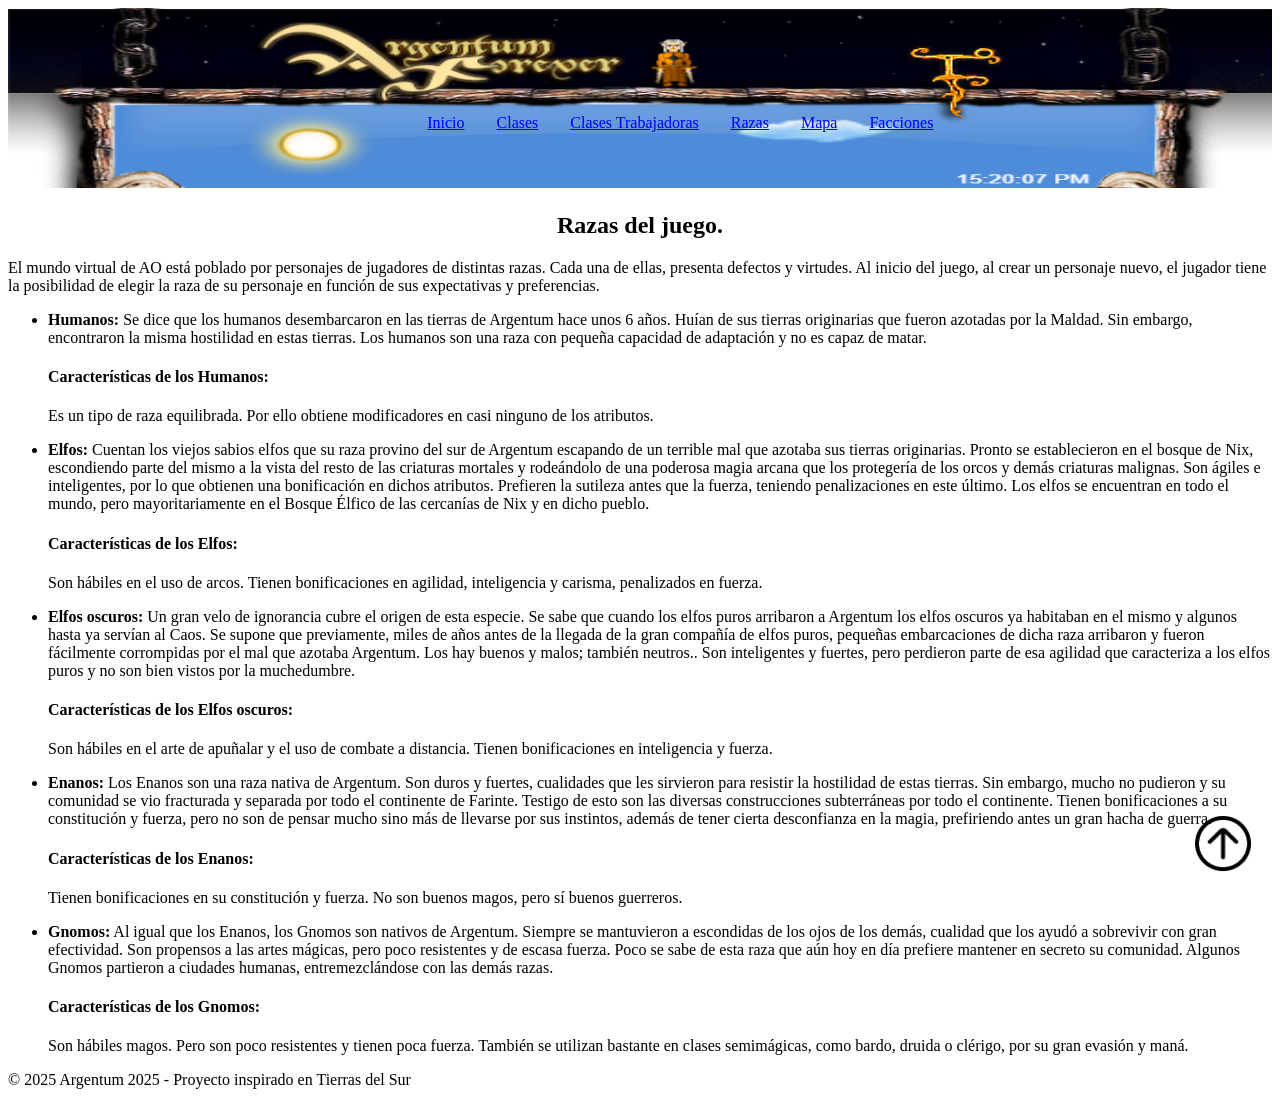
<file: html_tarea_01/src/pages/razas.html>
<!DOCTYPE html>
<html lang="es">
<head>
  <meta charset="UTF-8">
  <meta name="viewport" content="width=device-width, initial-scale=1.0">
  <title>Argentum Online</title>
  <link rel="stylesheet" href="estilo.css">
</head>
<body>

  <!-- Encabezado -->
  <header>
    <nav>
      <ul class="opciones">
        <li><a href="index.html">Inicio</a></li>
        <li><a href="clases.html">Clases</a></li>
        <li><a href="clasesTrabajadoras.html">Clases Trabajadoras</a></li>
        <li><a href="razas.html">Razas</a></li>
        <li><a href="mapa.html">Mapa</a></li>
        <li><a href="facciones.html">Facciones</a></li>
      </ul>
      <img class="fondo" src="./assets/images/fondo.png" alt="fondo">
    </nav>
  </header>

  <main>
     <!-- Sección Clases -->
    <section>
      <h2>Razas del juego.</h2>
      <p>El mundo virtual de AO está poblado por personajes de jugadores de distintas razas. Cada una de ellas, presenta defectos y virtudes. Al inicio del juego, al crear un personaje nuevo, el jugador tiene la posibilidad de elegir la raza de su personaje en función de sus expectativas y preferencias.</p>
      <ul>
        <li><strong>Humanos:</strong> Se dice que los humanos desembarcaron en las tierras de Argentum hace unos 6 años. Huían de sus tierras originarias que fueron azotadas por la Maldad. Sin embargo, encontraron la misma hostilidad en estas tierras. Los humanos son una raza con pequeña capacidad de adaptación y no es capaz de matar.</li>
        <h4>Características de los Humanos:</h4>
        <p>Es un tipo de raza equilibrada. Por ello obtiene modificadores en casi ninguno de los atributos.</p>
        </li>

        <li><strong>Elfos:</strong> Cuentan los viejos sabios elfos que su raza provino del sur de Argentum escapando de un terrible mal que azotaba sus tierras originarias. Pronto se establecieron en el bosque de Nix, escondiendo parte del mismo a la vista del resto de las criaturas mortales y rodeándolo de una poderosa magia arcana que los protegería de los orcos y demás criaturas malignas. Son ágiles e inteligentes, por lo que obtienen una bonificación en dichos atributos. Prefieren la sutileza antes que la fuerza, teniendo penalizaciones en este último. Los elfos se encuentran en todo el mundo, pero mayoritariamente en el Bosque Élfico de las cercanías de Nix y en dicho pueblo.</li>
        <h4>Características de los Elfos:</h4>
        <p>Son hábiles en el uso de arcos. Tienen bonificaciones en agilidad, inteligencia y carisma, penalizados en fuerza.</p>
        </li>

        <li><strong>Elfos oscuros:</strong> Un gran velo de ignorancia cubre el origen de esta especie. Se sabe que cuando los elfos puros arribaron a Argentum los elfos oscuros ya habitaban en el mismo y algunos hasta ya servían al Caos. Se supone que previamente, miles de años antes de la llegada de la gran compañía de elfos puros, pequeñas embarcaciones de dicha raza arribaron y fueron fácilmente corrompidas por el mal que azotaba Argentum. Los hay buenos y malos; también neutros.. Son inteligentes y fuertes, pero perdieron parte de esa agilidad que caracteriza a los elfos puros y no son bien vistos por la muchedumbre.</li>
        <h4>Características de los Elfos oscuros:</h4>
        <p>Son hábiles en el arte de apuñalar y el uso de combate a distancia. Tienen bonificaciones en inteligencia y fuerza.</p>
        </li>

        <li><strong>Enanos:</strong> Los Enanos son una raza nativa de Argentum. Son duros y fuertes, cualidades que les sirvieron para resistir la hostilidad de estas tierras. Sin embargo, mucho no pudieron y su comunidad se vio fracturada y separada por todo el continente de Farinte. Testigo de esto son las diversas construcciones subterráneas por todo el continente. Tienen bonificaciones a su constitución y fuerza, pero no son de pensar mucho sino más de llevarse por sus instintos, además de tener cierta desconfianza en la magia, prefiriendo antes un gran hacha de guerra.</li>
        <h4>Características de los Enanos:</h4>
        <p>Tienen bonificaciones en su constitución y fuerza. No son buenos magos, pero sí buenos guerreros.</p>
        </li>

        <li><strong>Gnomos:</strong> Al igual que los Enanos, los Gnomos son nativos de Argentum. Siempre se mantuvieron a escondidas de los ojos de los demás, cualidad que los ayudó a sobrevivir con gran efectividad. Son propensos a las artes mágicas, pero poco resistentes y de escasa fuerza. Poco se sabe de esta raza que aún hoy en día prefiere mantener en secreto su comunidad. Algunos Gnomos partieron a ciudades humanas, entremezclándose con las demás razas.</li>
        <h4>Características de los Gnomos:</h4>
        <p>Son hábiles magos. Pero son poco resistentes y tienen poca fuerza. También se utilizan bastante en clases semimágicas, como bardo, druida o clérigo, por su gran evasión y maná.</p>
        </li>
      </ul>
    </section>

    <a href="razas.html">
      <img class="botonSubir" src="./assets/images/botonSubir.png" alt="subir">
    </a>
  </main>
   <!-- Pie de página -->
  <footer>
    <p>&copy; 2025 Argentum 2025 - Proyecto inspirado en Tierras del Sur</p>
  </footer>

</body>
</html>
</file>
<file: html_tarea_01/src/pages/estilo.css>
nav {
    position: relative;
}

.fondo {
    padding: 0;
    width: 100%;
    height: 20vh;
    background-size: cover;
    background-position: center;
}

.opciones {
    list-style: none;
    display: flex;
    justify-content: center;
    left: 30%;
    top: 10vh;
    position: absolute;
    gap: 2rem;
}

.botonSubir {
    width: 5%;
    height: 7%;
    position: fixed;
    right: 25px;
    bottom: 25px;
}

h1, h2, h3 {
    text-align: center;
}

.fondo1 {
    background-color: rgba(0, 0, 0, 0.932);
    color: white;
}
</file>
